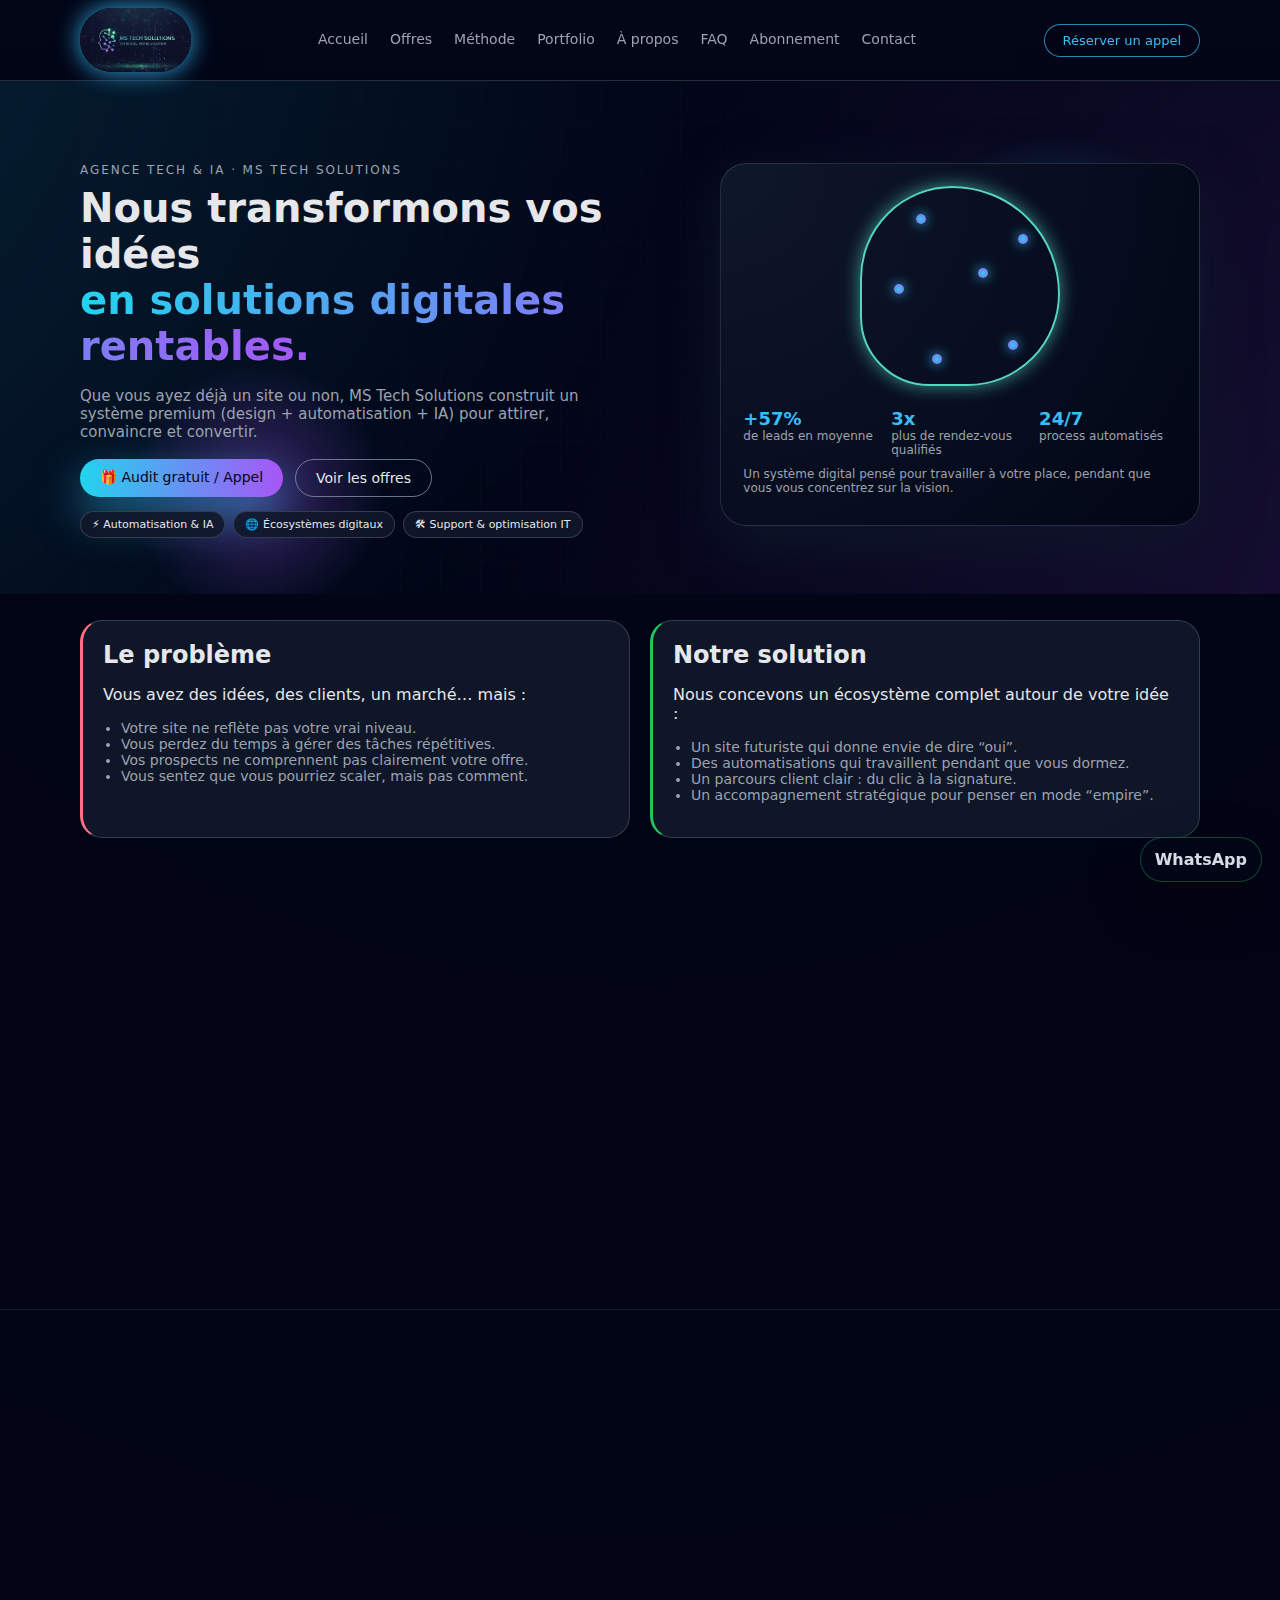
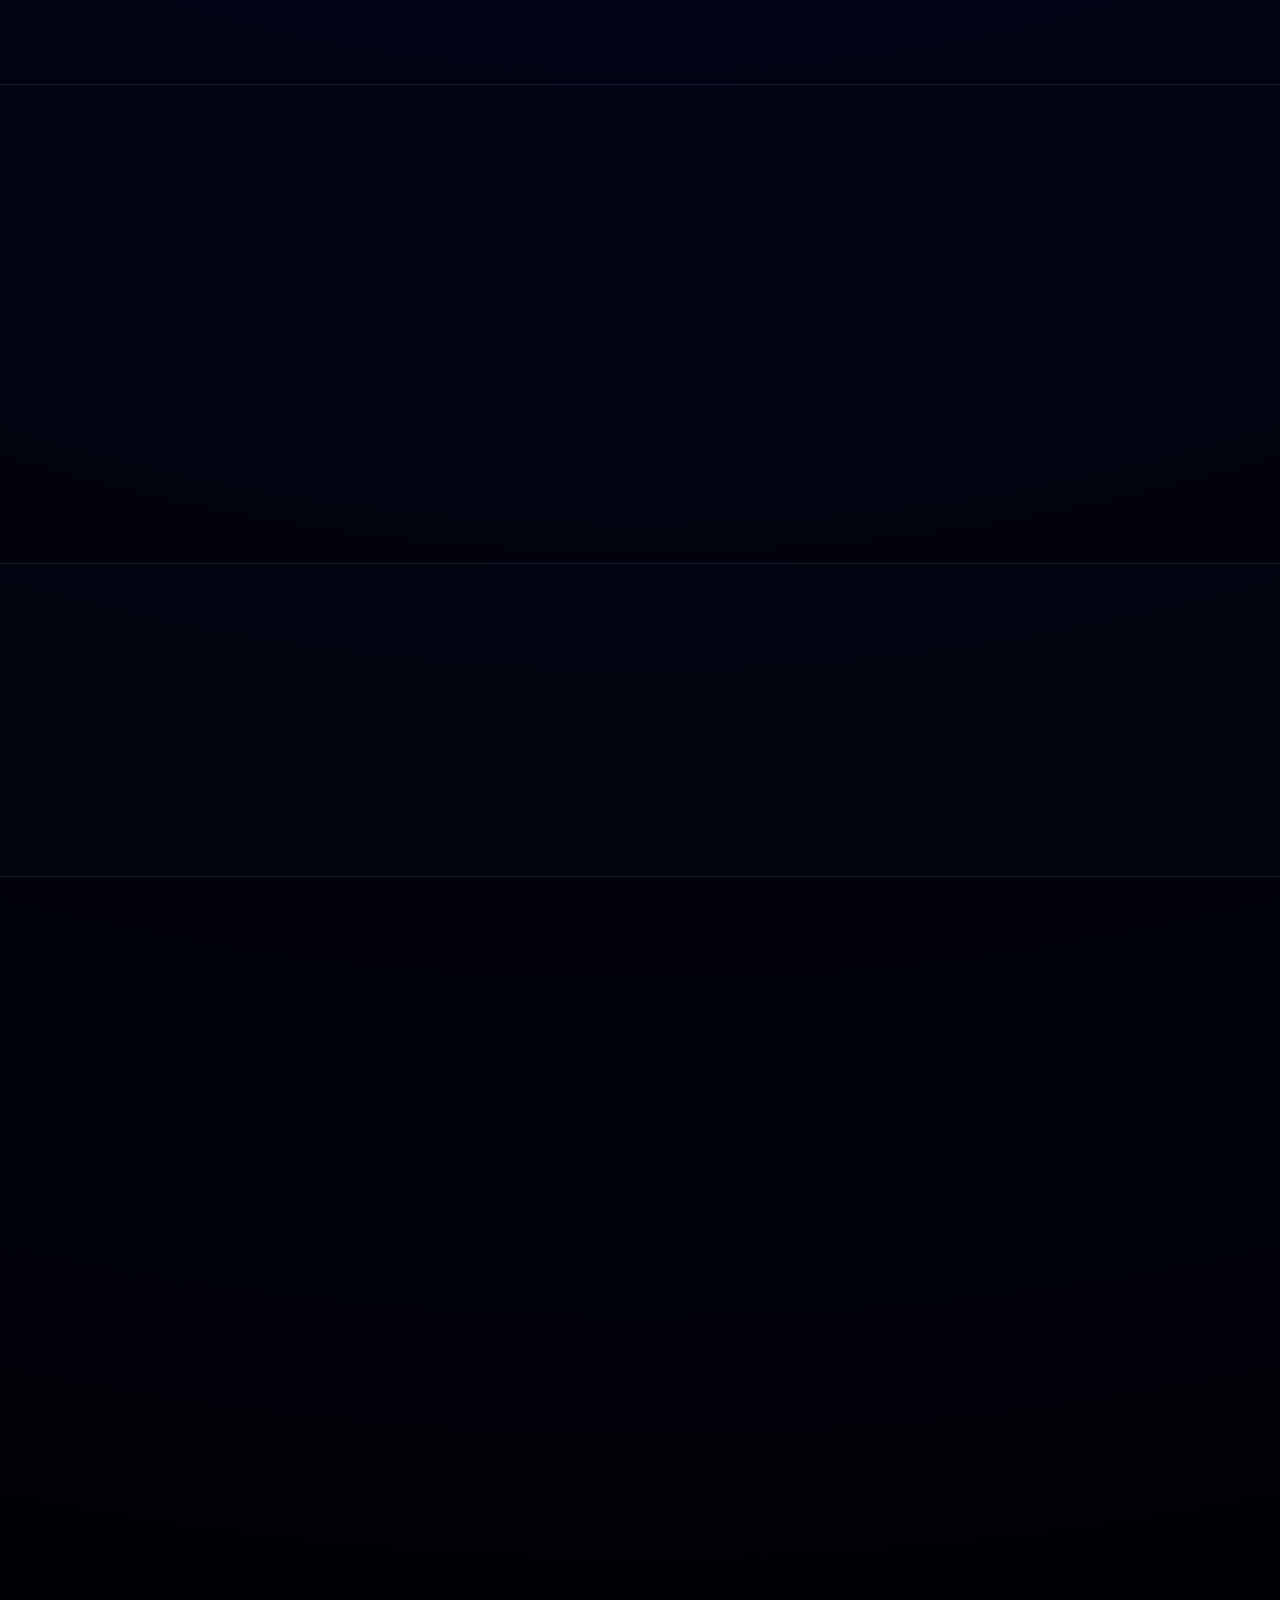
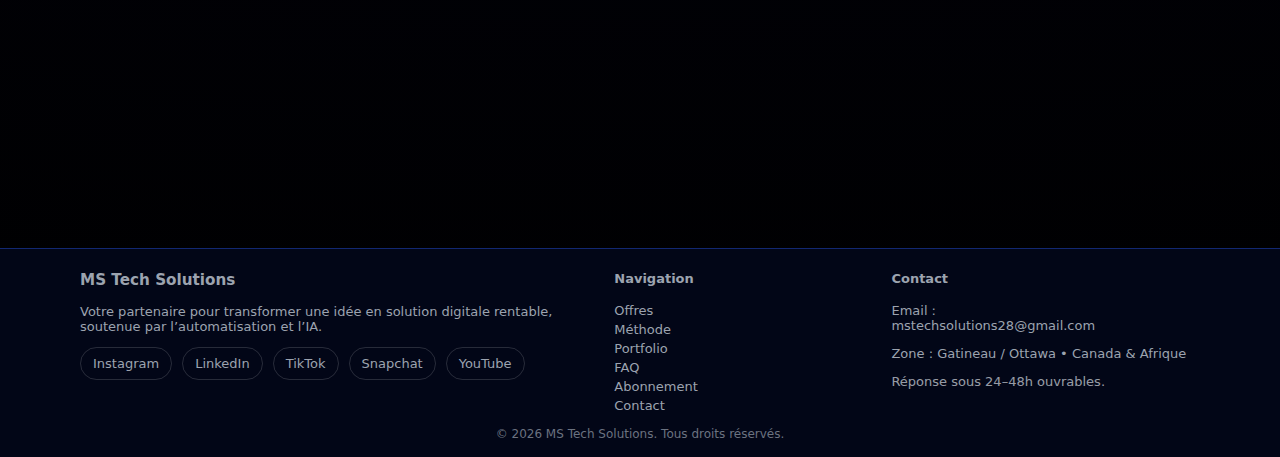
<file: index.html>
<!DOCTYPE html>
<html lang="fr">
<head>
  <meta charset="UTF-8" />
  <title>MS Tech Solutions – Votre idée. Notre solution.</title>
  <meta name="viewport" content="width=device-width, initial-scale=1" />
  <meta name="description"
        content="MS Tech Solutions transforme vos idées en solutions digitales rentables grâce à des sites futuristes, l’automatisation et l’IA." />
  <link rel="stylesheet" href="style.css" />

  <!-- Calendly inline widget -->
  <link href="https://assets.calendly.com/assets/external/widget.css" rel="stylesheet">
  <script src="https://assets.calendly.com/assets/external/widget.js" type="text/javascript" async></script>
</head>
<body>
  <!-- ========= NAVBAR ========= -->
  <header class="navbar">
    <div class="container nav-content">
      <div class="logo-area" onclick="window.location.href='index.html#hero'" style="cursor:pointer">
        <!-- SEULEMENT LE LOGO -->
        <img src="ms-logo.jpg" alt="MS Tech Solutions" class="logo-img">
      </div>

      <nav class="nav-links" id="nav-links">
        <a href="index.html#hero">Accueil</a>
        <a href="offres.html">Offres</a>
        <a href="methode.html">Méthode</a>
        <a href="portfolio.html">Portfolio</a>
        <a href="apropos.html">À propos</a>
        <a href="faq.html">FAQ</a>
        <a href="abonnement.html">Abonnement</a>
        <a href="contact.html">Contact</a>
        
      </nav>

      <a class="nav-cta" href="contact.html">
        Réserver un appel
      </a>

      <button class="burger" id="burger" aria-label="Menu">
        <span></span><span></span><span></span>
      </button>
    </div>
  </header>

  <!-- ========= HERO ========= -->
  <section class="hero" id="hero">
    <div class="hero-bg">
      <div class="hero-gradient"></div>
      <div class="hero-grid"></div>
      <div class="hero-orb hero-orb-1"></div>
      <div class="hero-orb hero-orb-2"></div>
    </div>

    <div class="container hero-grid-layout">
      <div class="hero-text reveal-up">
        <p class="hero-kicker">Agence tech & IA · MS Tech Solutions</p>
        <h1>
          Nous transformons vos idées<br />
          <span class="gradient-text">en solutions digitales rentables.</span>
        </h1>
        <p class="hero-subtitle">Que vous ayez déjà un site ou non, MS Tech Solutions construit un système premium (design + automatisation + IA) pour attirer, convaincre et convertir.</p>

        <div class="hero-actions">
          <a class="btn btn-primary" href="contact.html">🎁 Audit gratuit / Appel</a>
          <a class="btn btn-outline" href="offres.html">Voir les offres</a>
        </div>
<div class="hero-badges">
          <span>⚡ Automatisation & IA</span>
          <span>🌐 Écosystèmes digitaux</span>
          <span>🛠 Support & optimisation IT</span>
        </div>
      </div>

      <aside class="hero-card reveal-up delay-1">
        <div class="ai-head">
          <div class="ai-circle c1"></div>
          <div class="ai-circle c2"></div>
          <div class="ai-circle c3"></div>
          <div class="ai-circle c4"></div>
          <div class="ai-circle c5"></div>
          <div class="ai-circle c6"></div>
        </div>
        <div class="hero-metrics">
          <div>
            <span class="metric-value">+57%</span>
            <span class="metric-label">de leads en moyenne</span>
          </div>
          <div>
            <span class="metric-value">3x</span>
            <span class="metric-label">plus de rendez-vous qualifiés</span>
          </div>
          <div>
            <span class="metric-value">24/7</span>
            <span class="metric-label">process automatisés</span>
          </div>
        </div>
        <p class="hero-note">
          Un système digital pensé pour travailler à votre place, pendant que
          vous vous concentrez sur la vision.
        </p>
      </aside>
    </div>
  </section>

  <!-- ========= PROBLÈME / SOLUTION ========= -->
  <section class="section problem-solution">
    <div class="container ps-grid">
      <div class="ps-block ps-problem reveal-up">
        <h2>Le problème</h2>
        <p>Vous avez des idées, des clients, un marché… mais :</p>
        <ul>
          <li>Votre site ne reflète pas votre vrai niveau.</li>
          <li>Vous perdez du temps à gérer des tâches répétitives.</li>
          <li>Vos prospects ne comprennent pas clairement votre offre.</li>
          <li>Vous sentez que vous pourriez scaler, mais pas comment.</li>
        </ul>
      </div>

      <div class="ps-block ps-solution reveal-up delay-1">
        <h2>Notre solution</h2>
        <p>Nous concevons un écosystème complet autour de votre idée :</p>
        <ul>
          <li>Un site futuriste qui donne envie de dire “oui”.</li>
          <li>Des automatisations qui travaillent pendant que vous dormez.</li>
          <li>Un parcours client clair : du clic à la signature.</li>
          <li>Un accompagnement stratégique pour penser en mode “empire”.</li>
        </ul>
      </div>
    </div>
  </section>

  <!-- ========= SERVICES ========= -->
  <section class="section" id="services">
    <div class="container">
      <h2 class="section-title reveal-up">Ce que nous construisons pour vous</h2>
      <p class="section-subtitle reveal-up">
        Trois piliers pour transformer une idée en business scalable.
      </p>

      <div class="cards-grid">
        <article class="card reveal-up">
          <h3>1. Écosystèmes digitaux</h3>
          <p>
            Sites web futuristes, landing pages et tunnels de vente pensés pour
            convertir les visiteurs en clients engagés.
          </p>
          <ul class="card-list">
            <li>Sites vitrines & sales pages</li>
            <li>Landing pages haute conversion</li>
            <li>Intégration paiements (Stripe, PayPal…)</li>
            <li>Branding & identité visuelle premium</li>
          </ul>
        </article>

        <article class="card reveal-up delay-1">
          <h3>2. Automatisation & IA</h3>
          <p>
            Nous automatisons ce qui vous prend du temps et ajoutons l’IA là où
            elle apporte un vrai retour sur investissement.
          </p>
          <ul class="card-list">
            <li>Chatbots IA pour support & vente</li>
            <li>Automatisation emails & CRM</li>
            <li>Scénarios WhatsApp & SMS</li>
            <li>Assistants IA personnalisés</li>
          </ul>
        </article>

        <article class="card reveal-up delay-2">
          <h3>3. Support IT & optimisation</h3>
          <p>
            Nous sécurisons, surveillons et optimisons votre infrastructure
            pour que votre système tourne sans friction.
          </p>
          <ul class="card-list">
            <li>Gestion domaines & hébergement</li>
            <li>Monitoring & sécurité de base</li>
            <li>Maintenance technique continue</li>
            <li>Conseil stratégique tech</li>
          </ul>
        </article>
      </div>
    </div>
  </section>

  <!-- ========= PROCESS ========= -->
  <section class="section section-alt" id="process">
    <div class="container">
      <h2 class="section-title reveal-up">De l’idée à l’empire en 4 étapes</h2>

      <div class="steps-grid">
        <div class="step reveal-up">
          <span class="step-number">01</span>
          <h3>Diagnostic</h3>
          <p>
            On analyse votre idée, votre business, vos objectifs et vos freins
            actuels pour identifier les vrais leviers.
          </p>
        </div>
        <div class="step reveal-up delay-1">
          <span class="step-number">02</span>
          <h3>Design & stratégie</h3>
          <p>
            On conçoit votre écosystème digital : site, offres, parcours client,
            automatisations, positionnement.
          </p>
        </div>
        <div class="step reveal-up delay-2">
          <span class="step-number">03</span>
          <h3>Développement & intégration</h3>
          <p>
            Nous développons, intégrons et testons toutes les briques
            techniques, prêtes pour le lancement.
          </p>
        </div>
        <div class="step reveal-up delay-3">
          <span class="step-number">04</span>
          <h3>Lancement & optimisation</h3>
          <p>
            On met en ligne, on suit les métriques et on optimise pour scaler et
            augmenter votre ROI.
          </p>
        </div>
      </div>
    </div>
  </section>

  <!-- ========= PRICING ========= -->
  <section class="section" id="pricing">
    <div class="container">
      <h2 class="section-title reveal-up">Offres MS Tech Solutions</h2>
      <p class="section-subtitle reveal-up">
        Des packs clairs, pensés pour passer de l’idée à l’empire.
      </p>

      <div class="pricing-grid">
        <div class="pricing-card reveal-up">
          <h3>Starter</h3>
          <p class="pricing-tagline">Pour lancer une idée.</p>
          <p class="pricing-price">À partir de <strong>799 $</strong></p>
          <ul>
            <li>Site ou landing page professionnelle</li>
            <li>Branding de base</li>
            <li>Formulaire de contact + email</li>
            <li>Intégration réseaux sociaux</li>
          </ul>
          <button class="btn btn-outline" onclick="scrollToSection('contact')">
            Discuter du pack
          </button>
        </div>

        <div class="pricing-card pricing-card-featured reveal-up delay-1">
          <div class="badge-best">Populaire</div>
          <h3>Business</h3>
          <p class="pricing-tagline">
            Pour transformer une idée en entreprise.
          </p>
          <p class="pricing-price">À partir de <strong>1 299 $</strong></p>
          <ul>
            <li>Site complet + pages stratégiques</li>
            <li>Automatisation mails & calendrier</li>
            <li>Chatbot simple pour qualification</li>
            <li>Suivi & optimisation 30 jours</li>
          </ul>
          <button class="btn btn-primary" onclick="scrollToSection('contact')">
            Réserver un appel Business
          </button>
        </div>

        <div class="pricing-card reveal-up delay-2">
          <h3>Empire</h3>
          <p class="pricing-tagline">
            Pour scaler une entreprise déjà lancée.
          </p>
          <p class="pricing-price">Sur mesure</p>
          <ul>
            <li>Écosystème digital complet</li>
            <li>Automatisations avancées & IA</li>
            <li>Tableaux de bord & reporting</li>
            <li>Accompagnement stratégique dédié</li>
          </ul>
          <button class="btn btn-outline" onclick="scrollToSection('contact')">
            Parler de mon empire
          </button>
        </div>
      </div>
    </div>
  </section>

  <!-- ========= RÉSULTATS ========= -->
  <section class="section section-alt" id="results">
    <div class="container">
      <h2 class="section-title reveal-up">Résultats & cas d’usage</h2>

      <div class="results-grid">
        <div class="result-item reveal-up">
          <h3>Coach business</h3>
          <p>
            Refonte complète du site + tunnel automatisé.
            Résultat : <strong>×3 sur les demandes de rendez-vous</strong> en
            30 jours.
          </p>
        </div>
        <div class="result-item reveal-up delay-1">
          <h3>Agence locale</h3>
          <p>
            Mise en place d’un chatbot IA + séquence email.
            Résultat : <strong>réponses automatiques 24/7</strong> et
            <strong> réduction du temps de support</strong>.
          </p>
        </div>
        <div class="result-item reveal-up delay-2">
          <h3>E-commerce</h3>
          <p>
            Optimisation du parcours client + automatisation des relances.
            Résultat : <strong>+22 % de chiffre d’affaires</strong> sur 60
            jours.
          </p>
        </div>
      </div>
    </div>
  </section>
<!-- ========= CONTACT ========= -->
  <section class="section" id="contact">
    <div class="container contact-grid">
      <!-- Colonne gauche : texte + Calendly intégré -->
      <div class="reveal-up">
        <h2 class="section-title align-left">Parlons de votre projet</h2>
        <p class="section-subtitle align-left">
          Dites-nous d’où vous partez, ce que vous voulez créer
          et on vous montre comment passer à l’étape suivante.
        </p>

        <ul class="contact-highlights">
          <li>📞 Appel découverte gratuit (15–30 min)</li>
          <li>🧠 Recommandations concrètes, pas de blabla</li>
          <li>🚀 Plan d’action pour les 30 prochains jours</li>
        </ul>

        <h3 class="contact-calendly-title">Réserver un appel avec Calendly</h3>

        <div class="calendly-wrapper">
          <!-- Calendly inline widget -->
          <div class="calendly-inline-widget"
               data-url="https://calendly.com/mstechsolutions28/30min"
               style="min-width:320px;height:630px;">
          </div>
        </div>
      </div>

      <!-- Colonne droite : formulaire Formspree -->
      <form
        class="contact-form reveal-up delay-1"
        action="https://formspree.io/f/xyzrprbn"
        method="POST"
        id="contact-form"
      >

        <!-- langue & redirection vers ta page merci.html -->
        <input type="hidden" name="_language" value="fr">
        <!-- à modifier avec ton vrai domaine en prod -->
        <input type="hidden" name="_redirect" value="merci.html">


        <div class="form-row">
          <div class="form-group">
            <label for="name">Nom complet</label>
            <input id="name" name="Nom complet" type="text" required placeholder="Votre nom" minlength="2">
              <small class="error"></small>
            </div>
          <div class="form-group">
            <label for="email">Adresse email</label>
            <input id="email" name="Email" type="email" required placeholder="vous@email.com" />
              <small class="error"></small>
            </div>
        </div>

        <div class="form-row">
          <div class="form-group">
            <label for="project-type">Type de projet</label>
            <select id="project-type" name="Type de projet" required>
                            <option value="">Choisissez…</option>
              <option value="starter">Site vitrine / Landing page (Starter)</option>
              <option value="business">Site web + automatisations (Business)</option>
              <option value="automation">Automatisation & IA</option>
              <option value="refonte">Refonte complète de site</option>
              <option value="abonnement">Support & optimisation (Abonnement)</option>
              <option value="autre">Autre (précisez)</option>
            </select>
              <small class="error"></small>
            </div>
          <div class="form-group">
            <label for="budget">Budget estimé</label>
            <select id="budget" name="Budget estimé" required>
<option value="">Choisissez…</option>
              <option value="moins_1000">Moins de 1 000 $</option>
              <option value="starter">Environ 799 $ (Starter)</option>
              <option value="business">1 000 $ – 2 000 $ (Business)</option>
              <option value="empire">3 000 $+ (Empire / sur mesure)</option>
              <option value="abonnement">149 $ / mois (Abonnement)</option>
              <option value="incertain">Je ne sais pas encore</option>
            </select>
              <small class="error"></small>
          </div>
        </div>

        <div class="form-group">
          <label for="message">Parlez-nous de votre projet</label>
          <textarea id="message" name="Message" rows="4" required
            placeholder="Expliquez votre idée, vos besoins, vos objectifs…" minlength="10"></textarea>
              <small class="error"></small>
          <!-- Message d'erreur / succès -->
        </div>

        <button type="submit" class="btn btn-primary btn-full">
          Envoyer ma demande
        </button>
      </form>
    </div>
  </section>

  <!-- ========= FOOTER ========= -->
  <footer class="footer">
    <div class="container footer-grid">
      <div>
        <h3>MS Tech Solutions</h3>
        <p>
          Votre partenaire pour transformer une idée en solution digitale rentable,
          soutenue par l’automatisation et l’IA.
        </p>

        <div class="footer-social">
          <a href="https://www.instagram.com/ms.tech.solutions" target="_blank" rel="noopener">Instagram</a>
          <a href="https://www.linkedin.com/company/110137253" target="_blank" rel="noopener">LinkedIn</a>
          <a href="https://www.tiktok.com/@ms.tech.solutions" target="_blank" rel="noopener">TikTok</a>
          <a href="https://www.snapchat.com/add/mstech_solution" target="_blank" rel="noopener">Snapchat</a>
          <a href="https://www.youtube.com/@MS-Tech-Solutions" target="_blank" rel="noopener">YouTube</a>
        </div>

      </div>
      <div>
        <h4>Navigation</h4>
        <a href="offres.html">Offres</a>
        <a href="methode.html">Méthode</a>
        <a href="portfolio.html">Portfolio</a>
        <a href="faq.html">FAQ</a>
        <a href="abonnement.html">Abonnement</a>
        <a href="contact.html">Contact</a>
        
      </div>
      <div>
        <h4>Contact</h4>
        <p>
          Email :
          <a href="mailto:mstechsolutions28@gmail.com">mstechsolutions28@gmail.com</a>
        </p>
        <p>Zone : Gatineau / Ottawa • Canada & Afrique</p>
        <p class="muted">Réponse sous 24–48h ouvrables.</p>
      </div>
    </div>
    <div class="footer-bottom">
      © <span id="year"></span> MS Tech Solutions. Tous droits réservés.
    </div>
  </footer>

  <script src="script.js"></script>

  <!-- WhatsApp flottant -->
  <a class="wa-float" data-wa data-wa-msg="Salut MS Tech Solutions 👋 Je veux un audit gratuit. Mon activité : ...">WhatsApp</a>
</body>
</html>
</file>
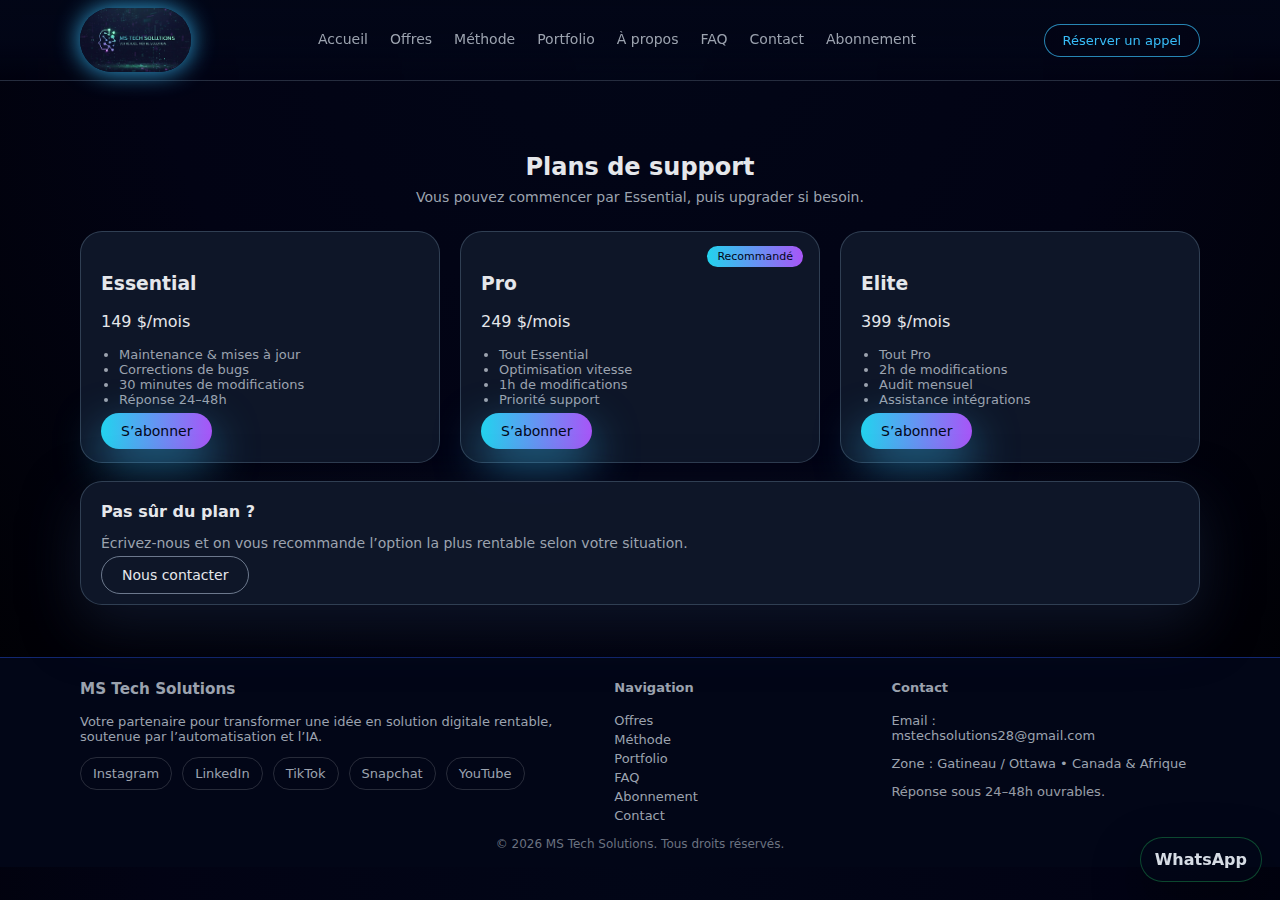
<file: abonnement.html>
<!DOCTYPE html>
<html lang="fr">
<head>
  <meta charset="UTF-8" />
  <title>Abonnement – MS Tech Solutions</title>
  <meta name="viewport" content="width=device-width, initial-scale=1" />
  <meta name="description" content="Abonnement mensuel Maintenance & Support : sécurité, mises à jour, support et optimisation." />
  <link rel="stylesheet" href="style.css" />
  <meta name="theme-color" content="#020617" />
  <meta property="og:title" content="MS Tech Solutions – Abonnement mensuel" />
  <meta property="og:description" content="Maintenance & support mensuel pour garder votre site sécurisé, rapide et à jour." />
  <meta property="og:type" content="website" />
  <meta property="og:image" content="ms-logo.png" />
  <link rel="icon" href="logo.png" />
</head>
<body>
<header class="navbar">
  <div class="container nav-content">
    <div class="logo-area" onclick="window.location.href='index.html'" style="cursor:pointer">
      <img src="ms-logo.jpg" alt="MS Tech Solutions" class="logo-img">
    </div>

    <nav class="nav-links" id="nav-links">
      <a href="index.html">Accueil</a>
      <a href="offres.html">Offres</a>
      <a href="methode.html">Méthode</a>
      <a href="portfolio.html">Portfolio</a>
      <a href="apropos.html">À propos</a>
      <a href="faq.html">FAQ</a>
      <a href="contact.html">Contact</a>
      <a href="abonnement.html" class="active">Abonnement</a>
    </nav>

    <a class="nav-cta" href="contact.html">Réserver un appel</a>

    <button class="burger" id="burger" aria-label="Menu">
  <span></span><span></span><span></span>
</button>

  </div>
</header>

<main>
  <section class="section">
    <div class="container">
      <h2 class="section-title">Plans de support</h2>
      <p class="section-subtitle">Vous pouvez commencer par Essential, puis upgrader si besoin.</p>

      <div class="pricing-grid">
        <div class="pricing-card">
          <h3>Essential</h3>
          <p class="price">149 $<span>/mois</span></p>
          <ul>
            <li>Maintenance & mises à jour</li>
            <li>Corrections de bugs</li>
            <li>30 minutes de modifications</li>
            <li>Réponse 24–48h</li>
          </ul>
          <a class="btn btn-primary" href="https://buy.stripe.com/fZufZafcGecOgRO2YyaVa01" target="_blank" rel="noopener">S’abonner</a>
        </div>

        <div class="pricing-card best">
          <span class="badge-best">Recommandé</span>
          <h3>Pro</h3>
          <p class="price">249 $<span>/mois</span></p>
          <ul>
            <li>Tout Essential</li>
            <li>Optimisation vitesse</li>
            <li>1h de modifications</li>
            <li>Priorité support</li>
          </ul>
          <a class="btn btn-primary" href="https://buy.stripe.com/dRmfZa6Ga8SuatqdDcaVa02" target="_blank" rel="noopener">S’abonner</a>
        </div>

        <div class="pricing-card">
          <h3>Elite</h3>
          <p class="price">399 $<span>/mois</span></p>
          <ul>
            <li>Tout Pro</li>
            <li>2h de modifications</li>
            <li>Audit mensuel</li>
            <li>Assistance intégrations</li>
          </ul>
          <a class="btn btn-primary" href="https://buy.stripe.com/fZuaEQ4y2fgSdFC8iSaVa03" target="_blank" rel="noopener">S’abonner</a>
        </div>
      </div>

      <div class="card" style="margin-top:18px;">
        <strong>Pas sûr du plan ?</strong>
        <p class="muted">Écrivez-nous et on vous recommande l’option la plus rentable selon votre situation.</p>
        <a class="btn btn-outline" href="contact.html">Nous contacter</a>
      </div>
    </div>
  </section>
</main>

<footer class="footer">
    <div class="container footer-grid">
      <div>
        <h3>MS Tech Solutions</h3>
        <p>
          Votre partenaire pour transformer une idée en solution digitale rentable,
          soutenue par l’automatisation et l’IA.
        </p>

        <div class="footer-social">
          <a href="https://www.instagram.com/ms.tech.solutions" target="_blank" rel="noopener">Instagram</a>
          <a href="https://www.linkedin.com/company/110137253" target="_blank" rel="noopener">LinkedIn</a>
          <a href="https://www.tiktok.com/@ms.tech.solutions" target="_blank" rel="noopener">TikTok</a>
          <a href="https://www.snapchat.com/add/mstech_solution" target="_blank" rel="noopener">Snapchat</a>
          <a href="https://www.youtube.com/@MS-Tech-Solutions" target="_blank" rel="noopener">YouTube</a>
        </div>

      </div>
      <div>
        <h4>Navigation</h4>
        <a href="offres.html">Offres</a>
        <a href="methode.html">Méthode</a>
        <a href="portfolio.html">Portfolio</a>
        <a href="faq.html">FAQ</a>
        <a href="abonnement.html">Abonnement</a>
        <a href="contact.html">Contact</a>
        
      </div>
       <div>
        <h4>Contact</h4>
        <p>
          Email :
          <a href="mailto:mstechsolutions28@gmail.com">mstechsolutions28@gmail.com</a>
        </p>
        <p>Zone : Gatineau / Ottawa • Canada & Afrique</p>
        <p class="muted">Réponse sous 24–48h ouvrables.</p>
      </div>
    </div>
    <div class="footer-bottom">
      © <span id="year"></span> MS Tech Solutions. Tous droits réservés.
    </div>
  </footer>

<!-- WhatsApp flottant -->
<a class="wa-float" data-wa data-wa-msg="Salut MS Tech Solutions 👋 Je veux m’abonner au support mensuel. Pouvez-vous me guider ?">WhatsApp</a>
<script src="script.js"></script>
</body>
</html>
</file>
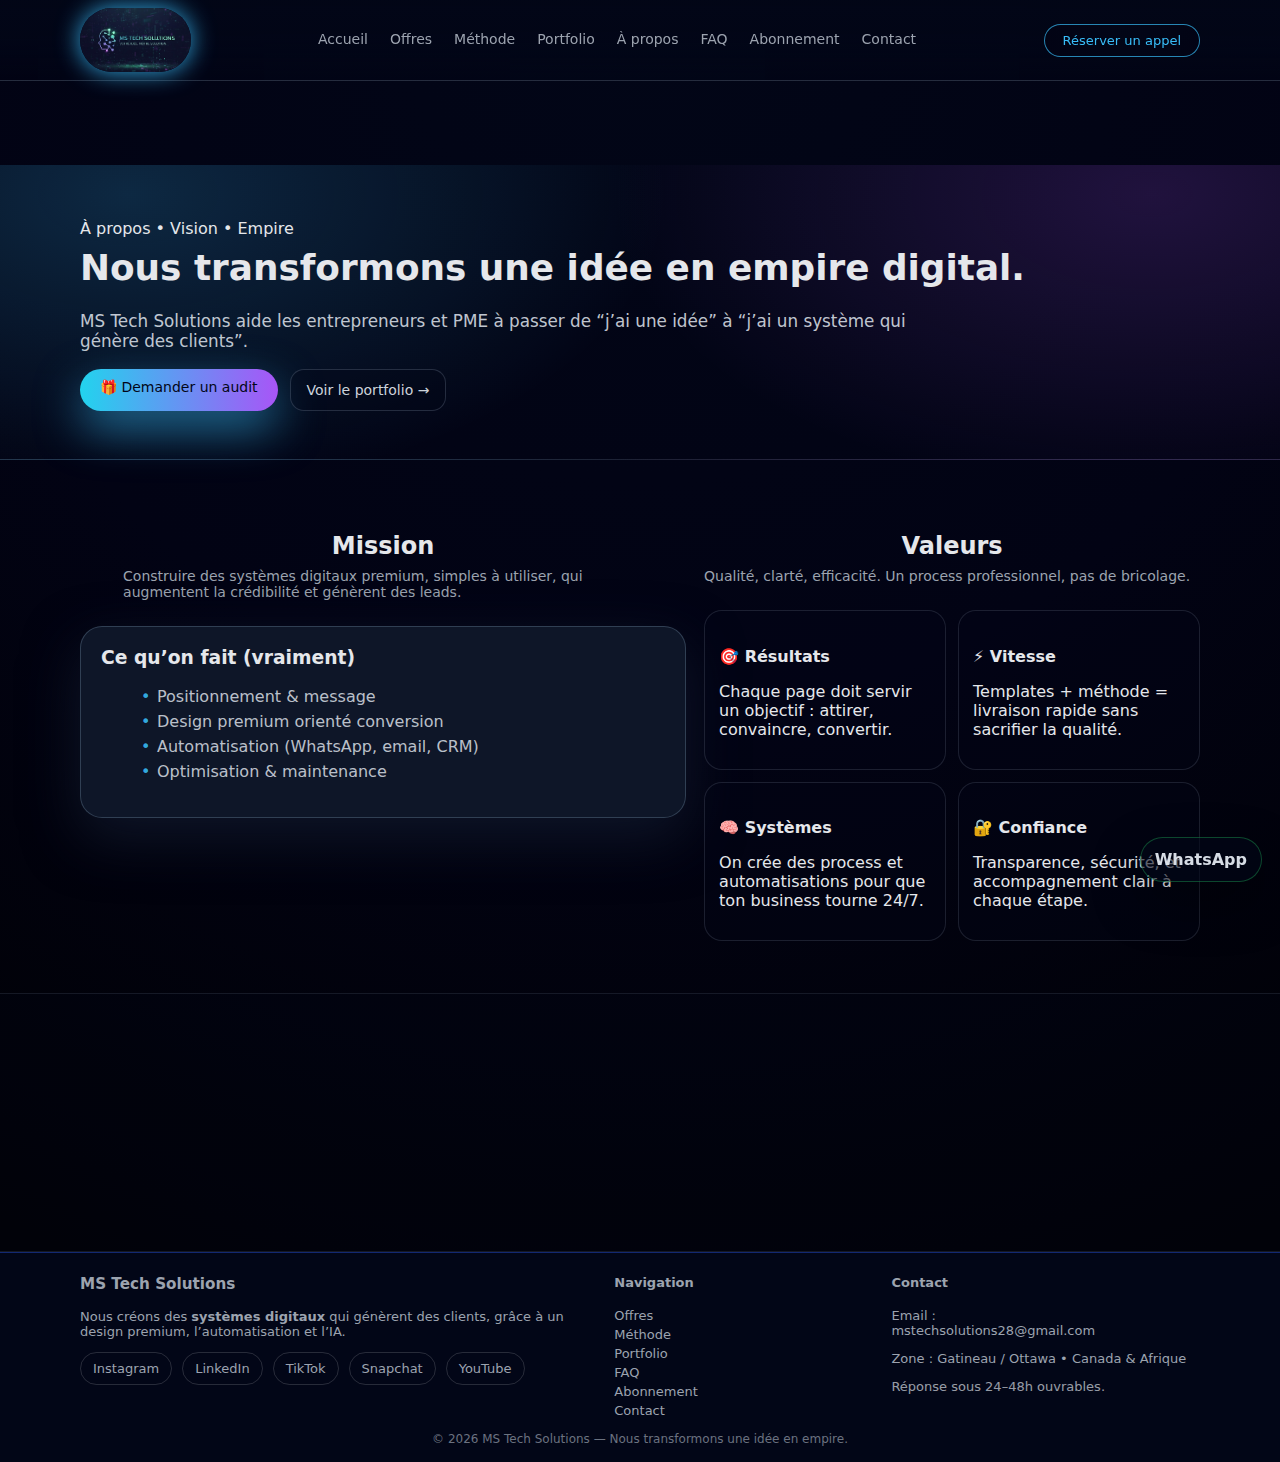
<file: apropos.html>
<!DOCTYPE html>
<html lang="fr">
<head>
  <meta charset="UTF-8" />
  <title>À propos – MS Tech Solutions</title>
  <meta name="viewport" content="width=device-width, initial-scale=1" />
  <meta name="description" content="Découvrez la mission, la vision et l'approche de MS Tech Solutions." />
  <link rel="stylesheet" href="style.css" />
  <meta name="theme-color" content="#020617" />
  <meta property="og:title" content="MS Tech Solutions – Systèmes digitaux qui génèrent des clients" />
  <meta property="og:description" content="Nous créons des sites et automatisations orientés résultats, que vous ayez déjà un site ou non." />
  <meta property="og:type" content="website" />
  <meta property="og:image" content="ms-logo.png" />
  <link rel="icon" href="logo.png" />
</head>
<body>
<header class="navbar">
    <div class="container nav-content">
      <div class="logo-area" onclick="window.location.href='index.html'" style="cursor:pointer">
        <img src="ms-logo.jpg" alt="MS Tech Solutions" class="logo-img">
      </div>

      <nav class="nav-links" id="nav-links">
        <a href="index.html">Accueil</a>
        <a href="offres.html">Offres</a>
        <a href="methode.html">Méthode</a>
        <a href="portfolio.html">Portfolio</a>
        <a href="apropos.html">À propos</a>
        <a href="faq.html">FAQ</a>
        <a href="abonnement.html">Abonnement</a>
        <a href="contact.html">Contact</a>
        
      </nav>

      <a class="nav-cta" href="contact.html">Réserver un appel</a>

      <button class="burger" id="burger" aria-label="Menu">
        <span></span><span></span><span></span>
      </button>
    </div>
  </header>

  <main class="page">
    <section class="page-hero">
      <div class="container">
        <span class="badge">À propos • Vision • Empire</span>
        <h1>Nous transformons une idée en empire digital.</h1>
        <p class="lead">
          MS Tech Solutions aide les entrepreneurs et PME à passer de “j’ai une idée” à
          “j’ai un système qui génère des clients”.
        </p>
        <div class="hero-actions">
          <a class="btn btn-primary" href="contact.html">🎁 Demander un audit</a>
          <a class="btn btn-ghost" href="portfolio.html">Voir le portfolio →</a>
        </div>
      </div>
    </section>

    <section class="section">
      <div class="container two-col">
        <div class="reveal-up">
          <h2 class="section-title align-left">Mission</h2>
          <p class="section-subtitle align-left">
            Construire des systèmes digitaux premium, simples à utiliser, qui augmentent la crédibilité et génèrent des leads.
          </p>
          <div class="card">
            <h3>Ce qu’on fait (vraiment)</h3>
            <ul class="bullets">
              <li>Positionnement & message</li>
              <li>Design premium orienté conversion</li>
              <li>Automatisation (WhatsApp, email, CRM)</li>
              <li>Optimisation & maintenance</li>
            </ul>
          </div>
        </div>

        <div class="reveal-up delay-1">
          <h2 class="section-title align-left">Valeurs</h2>
          <p class="section-subtitle align-left">
            Qualité, clarté, efficacité. Un process professionnel, pas de bricolage.
          </p>
          <div class="value-grid">
            <div class="value-item">
              <h4>🎯 Résultats</h4>
              <p>Chaque page doit servir un objectif : attirer, convaincre, convertir.</p>
            </div>
            <div class="value-item">
              <h4>⚡ Vitesse</h4>
              <p>Templates + méthode = livraison rapide sans sacrifier la qualité.</p>
            </div>
            <div class="value-item">
              <h4>🧠 Systèmes</h4>
              <p>On crée des process et automatisations pour que ton business tourne 24/7.</p>
            </div>
            <div class="value-item">
              <h4>🔐 Confiance</h4>
              <p>Transparence, sécurité, et accompagnement clair à chaque étape.</p>
            </div>
          </div>
        </div>
      </div>
    </section>

    <section class="section section-alt">
      <div class="container">
        <div class="cta-band reveal-up">
          <div>
            <h3>Tu veux une image premium et un système qui convertit ?</h3>
            <p>On commence par un audit gratuit, puis on te propose l’offre idéale.</p>
          </div>
          <a class="btn btn-primary" href="offres.html">Voir les offres</a>
        </div>
      </div>
    </section>
  </main>

<footer class="footer">
    <div class="container footer-grid">
      <div>
        <h3>MS Tech Solutions</h3>
        <p>
          Nous créons des <strong>systèmes digitaux</strong> qui génèrent des clients,
          grâce à un design premium, l’automatisation et l’IA.
        </p>

        <div class="footer-social">
           <a href="https://www.instagram.com/ms.tech.solutions" target="_blank" rel="noopener">Instagram</a>
          <a href="https://www.linkedin.com/company/110137253" target="_blank" rel="noopener">LinkedIn</a>
          <a href="https://www.tiktok.com/@ms.tech.solutions" target="_blank" rel="noopener">TikTok</a>
          <a href="https://www.snapchat.com/add/mstech_solution" target="_blank" rel="noopener">Snapchat</a>
          <a href="https://www.youtube.com/@MS-Tech-Solutions" target="_blank" rel="noopener">YouTube</a>
        </div>
</div>

      <div>
        <h4>Navigation</h4>
        <a href="offres.html">Offres</a>
        <a href="methode.html">Méthode</a>
        <a href="portfolio.html">Portfolio</a>
        <a href="faq.html">FAQ</a>
        <a href="abonnement.html">Abonnement</a>
        <a href="contact.html">Contact</a>
        
      </div>

      <div>
        <h4>Contact</h4>
        <p>
          Email :
          <a href="mailto:mstechsolutions28@gmail.com">mstechsolutions28@gmail.com</a>
        </p>
        <p>Zone : Gatineau / Ottawa • Canada & Afrique</p>
        <p class="muted">Réponse sous 24–48h ouvrables.</p>
      </div>
    </div>

    <div class="footer-bottom">
      © <span id="year"></span> MS Tech Solutions — Nous transformons une idée en empire.
    </div>
  </footer>

  <a class="wa-float" data-wa data-wa-msg="Salut MS Tech Solutions 👋 Je veux un audit gratuit. Voici mon activité : ">WhatsApp</a>
  <script src="script.js"></script>
</body>
</html>
</file>
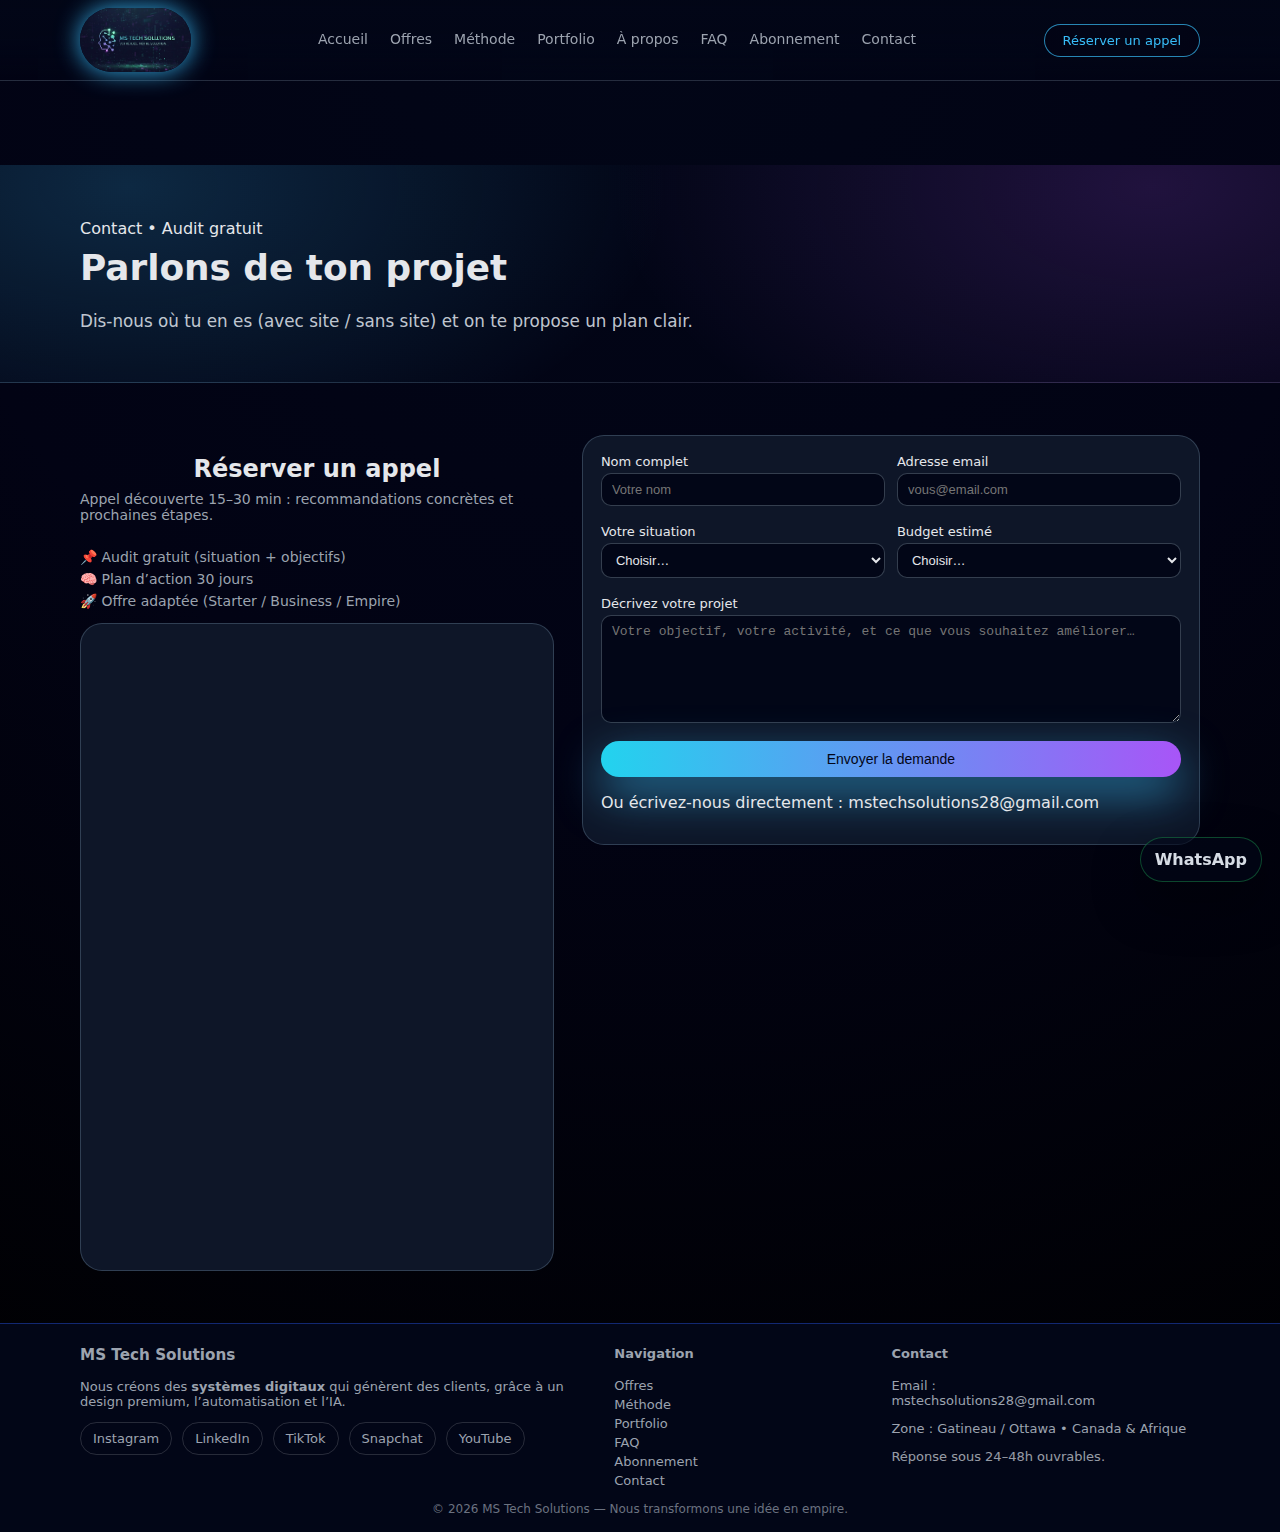
<file: contact.html>
<!DOCTYPE html>
<html lang="fr">
<head>
  <meta charset="UTF-8" />
  <title>Contact – MS Tech Solutions</title>
  <meta name="viewport" content="width=device-width, initial-scale=1" />
  <meta name="description" content="Contactez MS Tech Solutions pour un audit gratuit et un plan d'action clair." />
  <link rel="stylesheet" href="style.css" />
  <!-- Calendly inline widget -->
  <link href="https://assets.calendly.com/assets/external/widget.css" rel="stylesheet">
  <script src="https://assets.calendly.com/assets/external/widget.js" type="text/javascript" async></script>
  <meta name="theme-color" content="#020617" />
  <meta property="og:title" content="MS Tech Solutions – Systèmes digitaux qui génèrent des clients" />
  <meta property="og:description" content="Nous créons des sites et automatisations orientés résultats, que vous ayez déjà un site ou non." />
  <meta property="og:type" content="website" />
  <meta property="og:image" content="ms-logo.png" />
  <link rel="icon" href="logo.png" />
</head>
<body>
<header class="navbar">
    <div class="container nav-content">
      <div class="logo-area" onclick="window.location.href='index.html'" style="cursor:pointer">
        <img src="ms-logo.jpg" alt="MS Tech Solutions" class="logo-img">
      </div>

      <nav class="nav-links" id="nav-links">
        <a href="index.html">Accueil</a>
        <a href="offres.html">Offres</a>
        <a href="methode.html">Méthode</a>
        <a href="portfolio.html">Portfolio</a>
        <a href="apropos.html">À propos</a>
        <a href="faq.html">FAQ</a>
        <a href="abonnement.html">Abonnement</a>
        <a href="contact.html">Contact</a>
        
      </nav>

      <a class="nav-cta" href="contact.html">Réserver un appel</a>

      <button class="burger" id="burger" aria-label="Menu">
        <span></span><span></span><span></span>
      </button>
    </div>
  </header>

  <main class="page">
    <section class="page-hero">
      <div class="container">
        <span class="badge">Contact • Audit gratuit</span>
        <h1>Parlons de ton projet</h1>
        <p class="lead">
          Dis-nous où tu en es (avec site / sans site) et on te propose un plan clair.
        </p>
      </div>
    </section>

    <section class="section">
      <div class="container contact-grid">
        <div class="reveal-up">
          <h2 class="section-title align-left">Réserver un appel</h2>
          <p class="section-subtitle align-left">
            Appel découverte 15–30 min : recommandations concrètes et prochaines étapes.
          </p>

          <ul class="contact-highlights">
            <li>📌 Audit gratuit (situation + objectifs)</li>
            <li>🧠 Plan d’action 30 jours</li>
            <li>🚀 Offre adaptée (Starter / Business / Empire)</li>
          </ul>

          <div class="calendly-wrapper">
            <div class="calendly-inline-widget"
                 data-url="https://calendly.com/mstechsolutions28/30min"
                 style="min-width:320px;height:630px;">
            </div>
          </div>
        </div>

        <form
          class="contact-form reveal-up delay-1"
          action="https://formspree.io/f/xyzrprbn"
          method="POST"
          id="contact-form"
        >
          <input type="hidden" name="_language" value="fr">
          <!-- IMPORTANT : remplace ce lien par ton vrai domaine quand tu publies -->
          <input type="hidden" name="_redirect" value="merci.html">

          <div class="form-row">
            <div class="form-group">
              <label for="name">Nom complet</label>
              <input id="name" name="Nom complet" type="text" required placeholder="Votre nom" minlength="2">
              <small class="error"></small>
            </div>
            <div class="form-group">
              <label for="email">Adresse email</label>
              <input id="email" name="Email" type="email" required placeholder="vous@email.com" />
              <small class="error"></small>
            </div>
          </div>

          <div class="form-row">
            <div class="form-group">
              <label for="project-type">Votre situation</label>
              <select id="project-type" name="Situation" required>
                <option value="" disabled selected>Choisir…</option>
                <option>Je n’ai pas de site</option>
                <option>J’ai un site mais il ne rapporte rien</option>
                <option>Je veux automatiser / scaler</option>
              </select>
              <small class="error"></small>
            </div>
            <div class="form-group">
              <label for="budget">Budget estimé</label>
              <select id="budget" name="Budget estimé" required>
                                <option value="" disabled selected>Choisir…</option>
                <option value="moins_1000">Moins de 1 000 $</option>
                <option value="starter">Environ 799 $ (Starter)</option>
                <option value="business">1 000 $ – 2 000 $ (Business)</option>
                <option value="empire">3 000 $+ (Empire / sur mesure)</option>
                <option value="abonnement">149 $ / mois (Abonnement)</option>
                <option value="incertain">Je ne sais pas encore</option>
              </select>
              <small class="error"></small>
            </div>
          </div>

          <div class="form-group">
            <label for="message">Décrivez votre projet</label>
            <textarea id="message" name="Message" rows="6" required placeholder="Votre objectif, votre activité, et ce que vous souhaitez améliorer…" minlength="10"></textarea>
              <small class="error"></small>
            </div>

          <button class="btn btn-primary w-full" type="submit">
            Envoyer la demande
          </button>

          <p class="form-note">
            Ou écrivez-nous directement :
            <a href="mailto:mstechsolutions28@gmail.com">mstechsolutions28@gmail.com</a>
          </p>
        </form>
      </div>
    </section>
  </main>

<footer class="footer">
    <div class="container footer-grid">
      <div>
        <h3>MS Tech Solutions</h3>
        <p>
          Nous créons des <strong>systèmes digitaux</strong> qui génèrent des clients,
          grâce à un design premium, l’automatisation et l’IA.
        </p>

        <div class="footer-social">
           <a href="https://www.instagram.com/ms.tech.solutions" target="_blank" rel="noopener">Instagram</a>
          <a href="https://www.linkedin.com/company/110137253" target="_blank" rel="noopener">LinkedIn</a>
          <a href="https://www.tiktok.com/@ms.tech.solutions" target="_blank" rel="noopener">TikTok</a>
          <a href="https://www.snapchat.com/add/mstech_solution" target="_blank" rel="noopener">Snapchat</a>
          <a href="https://www.youtube.com/@MS-Tech-Solutions" target="_blank" rel="noopener">YouTube</a>
        </div>
</div>

      <div>
        <h4>Navigation</h4>
        <a href="offres.html">Offres</a>
        <a href="methode.html">Méthode</a>
        <a href="portfolio.html">Portfolio</a>
        <a href="faq.html">FAQ</a>
        <a href="abonnement.html">Abonnement</a>
        <a href="contact.html">Contact</a>
        
      </div>

      <div>
        <h4>Contact</h4>
        <p>
          Email :
          <a href="mailto:mstechsolutions28@gmail.com">mstechsolutions28@gmail.com</a>
        </p>
        <p>Zone : Gatineau / Ottawa • Canada & Afrique</p>
        <p class="muted">Réponse sous 24–48h ouvrables.</p>
      </div>
    </div>

    <div class="footer-bottom">
      © <span id="year"></span> MS Tech Solutions — Nous transformons une idée en empire.
    </div>
  </footer>

  <a class="wa-float" data-wa data-wa-msg="Salut MS Tech Solutions 👋 Je veux un audit gratuit. Voici mon activité : ">WhatsApp</a>
  <script src="script.js"></script>
</body>
</html>
</file>
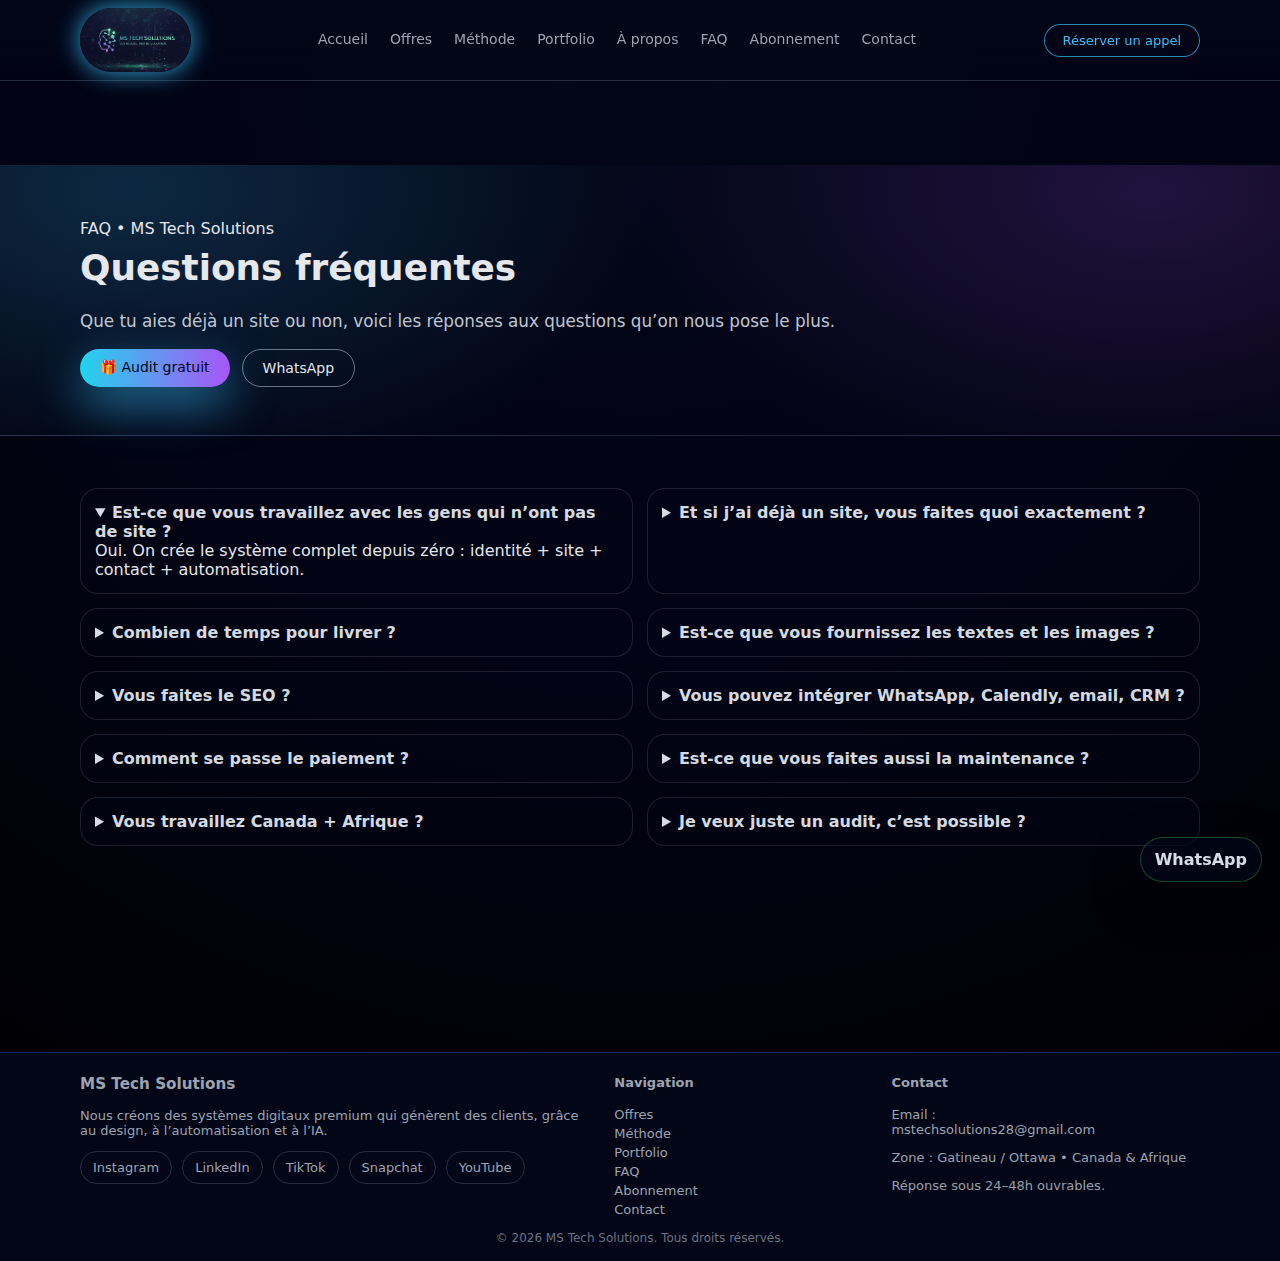
<file: faq.html>
<!DOCTYPE html>
<html lang="fr">
<head>
  <meta charset="UTF-8" />
  <meta name="viewport" content="width=device-width, initial-scale=1.0" />
  <title>FAQ – MS Tech Solutions</title>
  <link rel="stylesheet" href="style.css" />
  <link rel="preconnect" href="https://fonts.googleapis.com">
  <link rel="preconnect" href="https://fonts.gstatic.com" crossorigin>
  <link href="https://fonts.googleapis.com/css2?family=Inter:wght@400;500;600;700&display=swap" rel="stylesheet">
</head>
<body>
  <header class="navbar">
    <div class="container nav-content">
      <div class="logo-area" onclick="window.location.href='index.html'" style="cursor:pointer">
        <img src="ms-logo.jpg" alt="MS Tech Solutions" class="logo-img">
      </div>

      <nav class="nav-links" id="nav-links">
        <a href="index.html">Accueil</a>
        <a href="offres.html">Offres</a>
        <a href="methode.html">Méthode</a>
        <a href="portfolio.html">Portfolio</a>
        <a href="apropos.html">À propos</a>
        <a href="faq.html">FAQ</a>
        <a href="abonnement.html">Abonnement</a>
        <a href="contact.html">Contact</a>
        
      </nav>

      <a class="nav-cta" href="contact.html">Réserver un appel</a>

      <button class="burger" id="burger" aria-label="Menu">
        <span></span><span></span><span></span>
      </button>
    </div>
  </header>

  <main class="page">
    <section class="page-hero">
      <div class="container">
        <span class="badge">FAQ • MS Tech Solutions</span>
        <h1>Questions fréquentes</h1>
        <p class="lead">
          Que tu aies déjà un site ou non, voici les réponses aux questions qu’on nous pose le plus.
        </p>
        <div class="hero-actions">
          <a class="btn btn-primary" href="contact.html">🎁 Audit gratuit</a>
          <a class="btn btn-outline" data-wa data-wa-msg="Salut MS Tech Solutions 👋 J’ai une question (FAQ) : ">WhatsApp</a>
        </div>
      </div>
    </section>

    <section class="section">
      <div class="container">
        <div class="faq-grid">
          <details class="faq-item reveal-up" open>
            <summary>Est-ce que vous travaillez avec les gens qui n’ont pas de site ?</summary>
            <div class="faq-content">
              Oui. On crée le système complet depuis zéro : identité + site + contact + automatisation.
            </div>
          </details>

          <details class="faq-item reveal-up">
            <summary>Et si j’ai déjà un site, vous faites quoi exactement ?</summary>
            <div class="faq-content">
              On analyse ce qui bloque (CTA, structure, vitesse, message, funnel), puis on transforme ton site en machine à leads.
            </div>
          </details>

          <details class="faq-item reveal-up">
            <summary>Combien de temps pour livrer ?</summary>
            <div class="faq-content">
              En général : Starter 5–7 jours, Business 7–10 jours, Empire 14–21 jours (selon complexité et contenu).
            </div>
          </details>

          <details class="faq-item reveal-up">
            <summary>Est-ce que vous fournissez les textes et les images ?</summary>
            <div class="faq-content">
              Oui : on peut proposer des textes premium + images libres de droits. Si tu as déjà ton contenu, on l’optimise.
            </div>
          </details>

          <details class="faq-item reveal-up">
            <summary>Vous faites le SEO ?</summary>
            <div class="faq-content">
              SEO de base (structure, titres, performances, bonnes pratiques). Pour du SEO avancé (blog, stratégie mots-clés), c’est une option.
            </div>
          </details>

          <details class="faq-item reveal-up">
            <summary>Vous pouvez intégrer WhatsApp, Calendly, email, CRM ?</summary>
            <div class="faq-content">
              Oui. C’est même notre spécialité : automatiser le parcours client (formulaire → WhatsApp/email → suivi → rendez-vous).
            </div>
          </details>

          <details class="faq-item reveal-up">
            <summary>Comment se passe le paiement ?</summary>
            <div class="faq-content">
              Simple : 50% au démarrage, 50% à la livraison. Abonnement mensuel optionnel (maintenance/support).
            </div>
          </details>

          <details class="faq-item reveal-up">
            <summary>Est-ce que vous faites aussi la maintenance ?</summary>
            <div class="faq-content">
              Oui. On propose un abonnement (sécurité, mises à jour, petites modifications, support). C’est ce qui garantit la stabilité.
            </div>
          </details>

          <details class="faq-item reveal-up">
            <summary>Vous travaillez Canada + Afrique ?</summary>
            <div class="faq-content">
              Oui : clients au Canada et en Afrique. On s’adapte au marché, aux moyens de paiement et à la réalité terrain.
            </div>
          </details>

          <details class="faq-item reveal-up">
            <summary>Je veux juste un audit, c’est possible ?</summary>
            <div class="faq-content">
              Oui. L’audit est offert : tu repars avec un diagnostic et un plan d’action concret.
            </div>
          </details>
        </div>

        <div class="cta-band reveal-up">
          <div>
            <h3>Tu veux une réponse personnalisée ?</h3>
            <p>En 15 minutes, on te dit exactement quoi faire (avec ou sans site).</p>
          </div>
          <div class="cta-band-actions">
            <a class="btn btn-primary" href="contact.html">Réserver un appel</a>
            <a class="btn btn-outline" data-wa data-wa-msg="Salut MS Tech Solutions 👋 Je veux un audit gratuit. Mon activité : ">WhatsApp</a>
          </div>
        </div>
      </div>
    </section>
  </main>

  <footer class="footer">
    <div class="container footer-grid">
      <div>
        <h3>MS Tech Solutions</h3>
        <p>Nous créons des systèmes digitaux premium qui génèrent des clients, grâce au design, à l’automatisation et à l’IA.</p>

        <div class="footer-social">
           <a href="https://www.instagram.com/ms.tech.solutions" target="_blank" rel="noopener">Instagram</a>
          <a href="https://www.linkedin.com/company/110137253" target="_blank" rel="noopener">LinkedIn</a>
          <a href="https://www.tiktok.com/@ms.tech.solutions" target="_blank" rel="noopener">TikTok</a>
          <a href="https://www.snapchat.com/add/mstech_solution" target="_blank" rel="noopener">Snapchat</a>
          <a href="https://www.youtube.com/@MS-Tech-Solutions" target="_blank" rel="noopener">YouTube</a>
        </div>

      </div>
      <div>
        <h4>Navigation</h4>
        <a href="offres.html">Offres</a>
        <a href="methode.html">Méthode</a>
        <a href="portfolio.html">Portfolio</a>
        <a href="faq.html">FAQ</a>
        <a href="abonnement.html">Abonnement</a>
        <a href="contact.html">Contact</a>
        
      </div>
      <div>
           <h4>Contact</h4>
        <p>
          Email :
          <a href="mailto:mstechsolutions28@gmail.com">mstechsolutions28@gmail.com</a>
        </p>
        <p>Zone : Gatineau / Ottawa • Canada & Afrique</p>
        <p class="muted">Réponse sous 24–48h ouvrables.</p>
      </div>
    </div>
    <div class="footer-bottom">
      © <span id="year"></span> MS Tech Solutions. Tous droits réservés.
    </div>
  </footer>

  <a class="wa-float" data-wa data-wa-msg="Salut MS Tech Solutions 👋 Je veux un audit gratuit. Mon activité : ...">WhatsApp</a>
  <script src="script.js"></script>
</body>
</html>
</file>
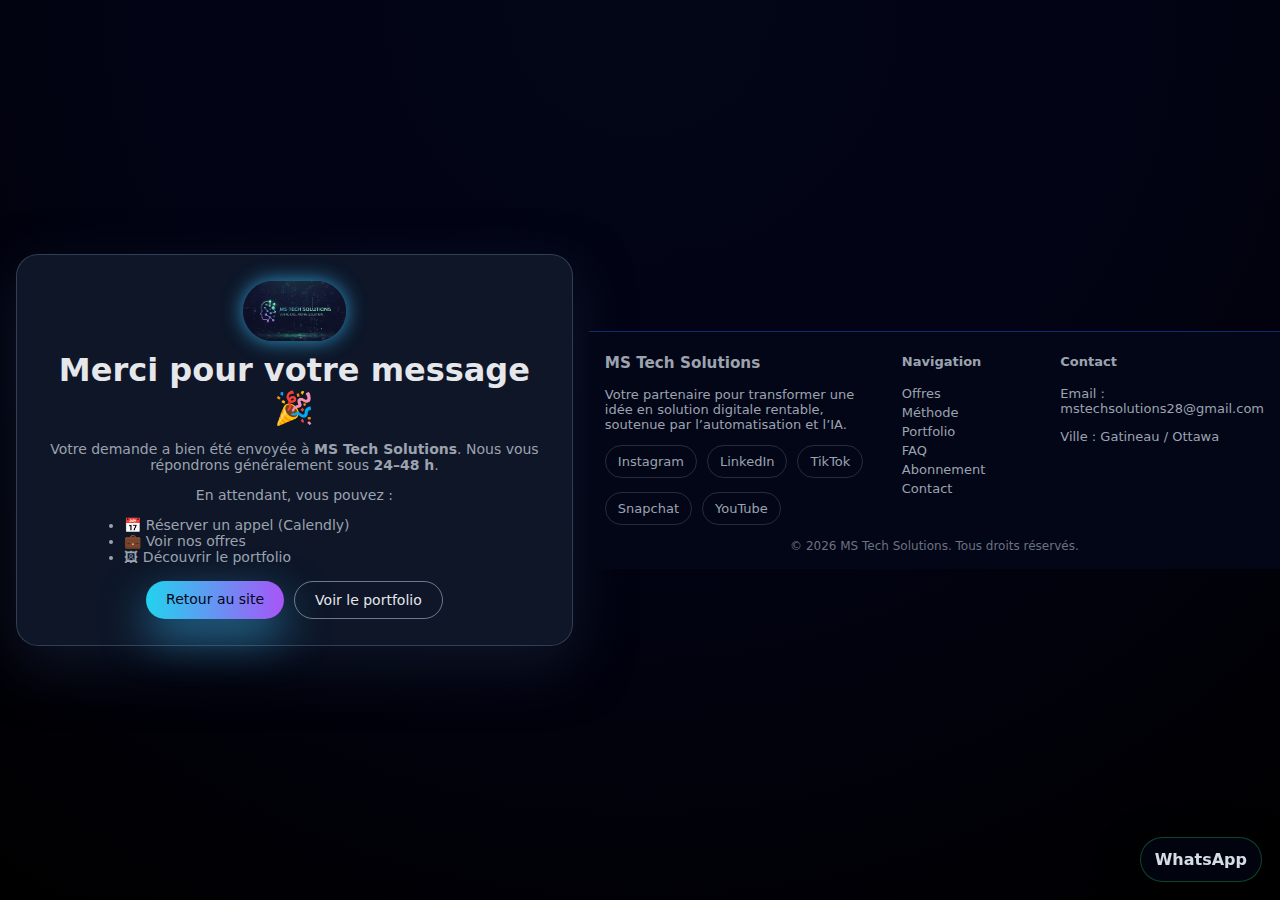
<file: merci.html>
<!DOCTYPE html>
<html lang="fr">
<head>
  <meta charset="UTF-8" />
  <title>Merci – MS Tech Solutions</title>
  <meta name="viewport" content="width=device-width, initial-scale=1" />
  <link rel="stylesheet" href="style.css" />
</head>
<body class="thanks-body">
  <div class="thanks-wrapper">
    <div class="thanks-card">
      <img src="ms-logo.jpg" alt="MS Tech Solutions" class="thanks-logo" />
      <h1>Merci pour votre message 🎉</h1>
      <p>
        Votre demande a bien été envoyée à <strong>MS Tech Solutions</strong>.
        Nous vous répondrons généralement sous <strong>24–48&nbsp;h</strong>.
      </p>
      <p>
        En attendant, vous pouvez :
      </p>
      <ul>
        <li><a href="contact.html">📅 Réserver un appel (Calendly)</a></li>
        <li><a href="offres.html">💼 Voir nos offres</a></li>
        <li><a href="portfolio.html">🖼 Découvrir le portfolio</a></li>
      </ul>
      <div class="thanks-actions">
        <a href="index.html#hero" class="btn btn-primary">Retour au site</a>
        <a href="portfolio.html" class="btn btn-outline">Voir le portfolio</a>
      </div>
    </div>
  </div>
<footer class="footer">
    <div class="container footer-grid">
      <div>
        <h3>MS Tech Solutions</h3>
        <p>
          Votre partenaire pour transformer une idée en solution digitale rentable,
          soutenue par l’automatisation et l’IA.
        </p>

        <div class="footer-social">
      <a href="https://www.instagram.com/ms.tech.solutions" target="_blank" rel="noopener">Instagram</a>
          <a href="https://www.linkedin.com/company/110137253" target="_blank" rel="noopener">LinkedIn</a>
          <a href="https://www.tiktok.com/@ms.tech.solutions" target="_blank" rel="noopener">TikTok</a>
          <a href="https://www.snapchat.com/add/mstech_solution" target="_blank" rel="noopener">Snapchat</a>
          <a href="https://www.youtube.com/@MS-Tech-Solutions" target="_blank" rel="noopener">YouTube</a>
        </div>

      </div>
      <div>
        <h4>Navigation</h4>
        <a href="offres.html">Offres</a>
        <a href="methode.html">Méthode</a>
        <a href="portfolio.html">Portfolio</a>
        <a href="faq.html">FAQ</a>
        <a href="abonnement.html">Abonnement</a>
        <a href="contact.html">Contact</a>
        
      </div>
      <div>
        <h4>Contact</h4>
        <p>
          Email :
          <a href="mailto:mstechsolutions28@gmail.com">mstechsolutions28@gmail.com</a>
        </p>
        <p>Ville : Gatineau / Ottawa</p>
      </div>
    </div>
    <div class="footer-bottom">
      © <span id="year"></span> MS Tech Solutions. Tous droits réservés.
    </div>
  </footer>

  <script src="script.js"></script>

  <!-- WhatsApp flottant -->
  <a class="wa-float" data-wa data-wa-msg="Salut MS Tech Solutions 👋 Je veux un audit gratuit. Mon activité : ...">WhatsApp</a>
</body>
</html>
</file>
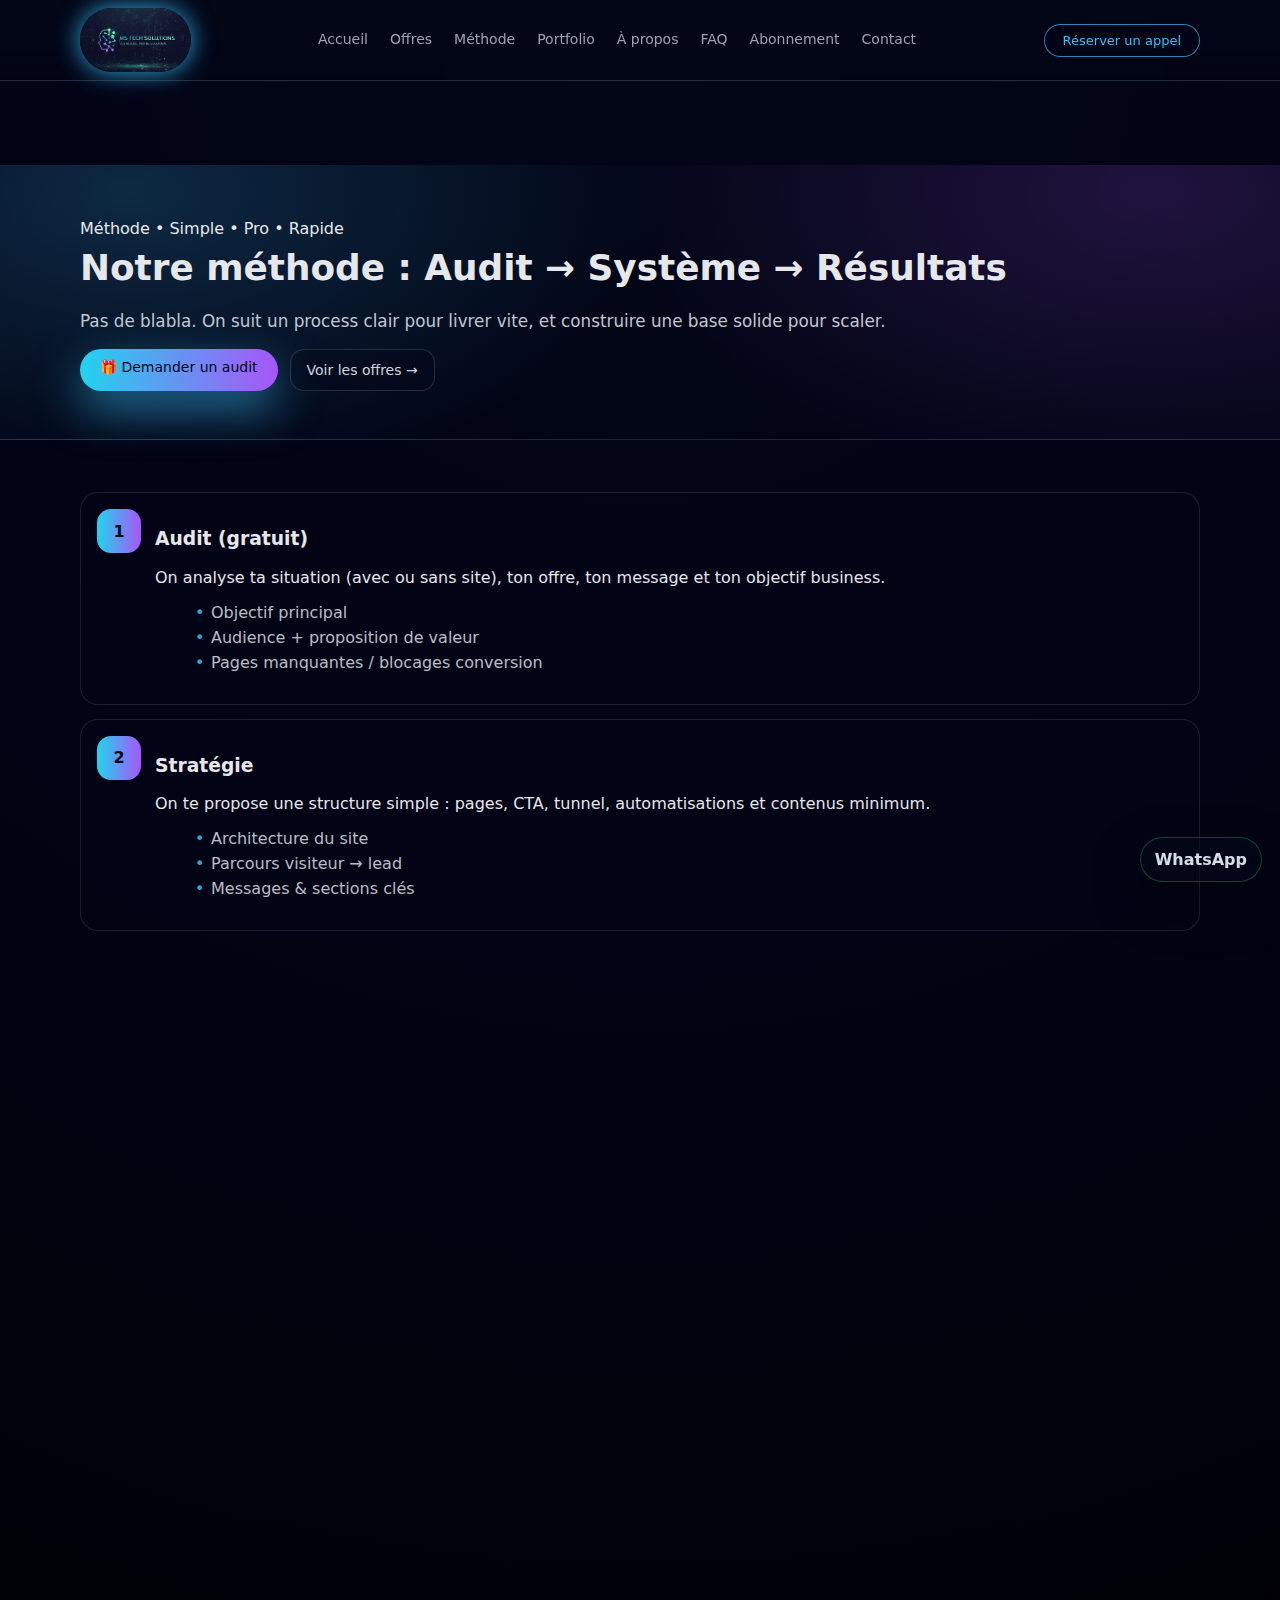
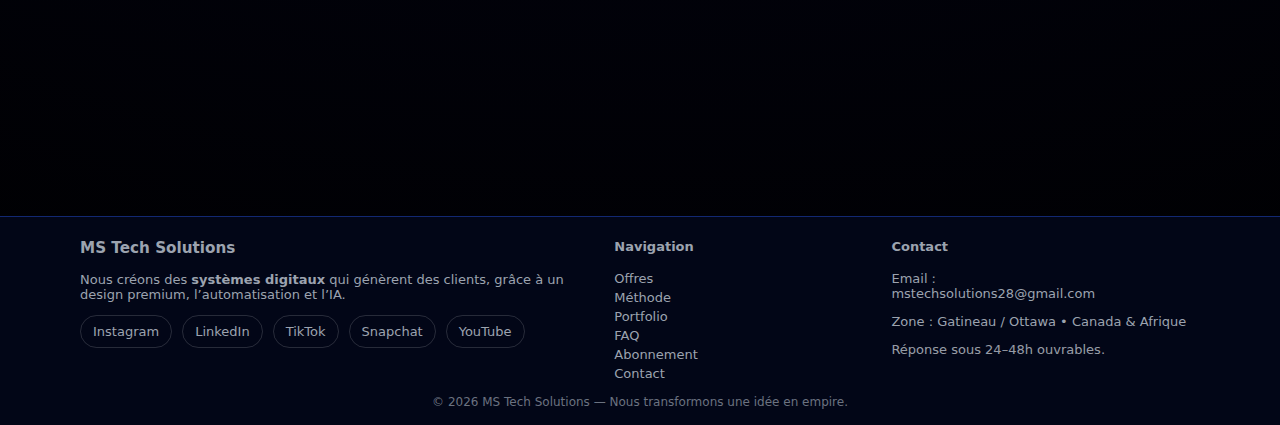
<file: methode.html>
<!DOCTYPE html>
<html lang="fr">
<head>
  <meta charset="UTF-8" />
  <title>Méthode – MS Tech Solutions</title>
  <meta name="viewport" content="width=device-width, initial-scale=1" />
  <meta name="description" content="Notre méthode simple et efficace pour créer un système digital qui génère des clients." />
  <link rel="stylesheet" href="style.css" />
  <meta name="theme-color" content="#020617" />
  <meta property="og:title" content="MS Tech Solutions – Systèmes digitaux qui génèrent des clients" />
  <meta property="og:description" content="Nous créons des sites et automatisations orientés résultats, que vous ayez déjà un site ou non." />
  <meta property="og:type" content="website" />
  <meta property="og:image" content="ms-logo.png" />
  <link rel="icon" href="ms-logo.png" />
</head>
<body>
<header class="navbar">
    <div class="container nav-content">
      <div class="logo-area" onclick="window.location.href='index.html'" style="cursor:pointer">
        <img src="ms-logo.jpg" alt="MS Tech Solutions" class="logo-img">
      </div>

      <nav class="nav-links" id="nav-links">
        <a href="index.html">Accueil</a>
        <a href="offres.html">Offres</a>
        <a href="methode.html">Méthode</a>
        <a href="portfolio.html">Portfolio</a>
        <a href="apropos.html">À propos</a>
        <a href="faq.html">FAQ</a>
        <a href="abonnement.html">Abonnement</a>
        <a href="contact.html">Contact</a>
        
      </nav>

      <a class="nav-cta" href="contact.html">Réserver un appel</a>

      <button class="burger" id="burger" aria-label="Menu">
        <span></span><span></span><span></span>
      </button>
    </div>
  </header>

  <main class="page">
    <section class="page-hero">
      <div class="container">
        <span class="badge">Méthode • Simple • Pro • Rapide</span>
        <h1>Notre méthode : Audit → Système → Résultats</h1>
        <p class="lead">
          Pas de blabla. On suit un process clair pour livrer vite,
          et construire une base solide pour scaler.
        </p>
        <div class="hero-actions">
          <a class="btn btn-primary" href="contact.html">🎁 Demander un audit</a>
          <a class="btn btn-ghost" href="offres.html">Voir les offres →</a>
        </div>
      </div>
    </section>

    <section class="section">
      <div class="container">
        <div class="timeline">
          <div class="timeline-step reveal-up">
            <div class="step-num">1</div>
            <div>
              <h3>Audit (gratuit)</h3>
              <p>On analyse ta situation (avec ou sans site), ton offre, ton message et ton objectif business.</p>
              <ul class="bullets">
                <li>Objectif principal</li>
                <li>Audience + proposition de valeur</li>
                <li>Pages manquantes / blocages conversion</li>
              </ul>
            </div>
          </div>

          <div class="timeline-step reveal-up delay-1">
            <div class="step-num">2</div>
            <div>
              <h3>Stratégie</h3>
              <p>On te propose une structure simple : pages, CTA, tunnel, automatisations et contenus minimum.</p>
              <ul class="bullets">
                <li>Architecture du site</li>
                <li>Parcours visiteur → lead</li>
                <li>Messages & sections clés</li>
              </ul>
            </div>
          </div>

          <div class="timeline-step reveal-up delay-2">
            <div class="step-num">3</div>
            <div>
              <h3>Création / Optimisation</h3>
              <p>On construit (ou améliore) ton site avec un design premium orienté conversion.</p>
              <ul class="bullets">
                <li>Design & contenu</li>
                <li>Performance mobile</li>
                <li>Preuves (portfolio, témoignages, process)</li>
              </ul>
            </div>
          </div>

          <div class="timeline-step reveal-up delay-3">
            <div class="step-num">4</div>
            <div>
              <h3>Automatisation</h3>
              <p>On active les outils qui font le suivi automatique (WhatsApp, email, formulaires, CRM).</p>
              <ul class="bullets">
                <li>Formulaires qualifiants</li>
                <li>Réponses automatiques</li>
                <li>Calendly / prise de rendez-vous</li>
              </ul>
            </div>
          </div>

          <div class="timeline-step reveal-up delay-4">
            <div class="step-num">5</div>
            <div>
              <h3>Livraison + Suivi</h3>
              <p>Mise en ligne, mini-formation et option de maintenance mensuelle pour rester performant.</p>
              <ul class="bullets">
                <li>Checklist qualité</li>
                <li>Sécurité</li>
                <li>Optimisation continue</li>
              </ul>
            </div>
          </div>
        </div>

        <div class="cta-band reveal-up">
          <div>
            <h3>Tu veux un plan clair pour les 30 prochains jours ?</h3>
            <p>On te le donne pendant l’audit (gratuit).</p>
          </div>
          <a class="btn btn-primary" href="contact.html">Réserver un appel</a>
        </div>
      </div>
    </section>
  </main>

<footer class="footer">
    <div class="container footer-grid">
      <div>
        <h3>MS Tech Solutions</h3>
        <p>
          Nous créons des <strong>systèmes digitaux</strong> qui génèrent des clients,
          grâce à un design premium, l’automatisation et l’IA.
        </p>

        <div class="footer-social">
           <a href="https://www.instagram.com/ms.tech.solutions" target="_blank" rel="noopener">Instagram</a>
          <a href="https://www.linkedin.com/company/110137253" target="_blank" rel="noopener">LinkedIn</a>
          <a href="https://www.tiktok.com/@ms.tech.solutions" target="_blank" rel="noopener">TikTok</a>
          <a href="https://www.snapchat.com/add/mstech_solution" target="_blank" rel="noopener">Snapchat</a>
          <a href="https://www.youtube.com/@MS-Tech-Solutions" target="_blank" rel="noopener">YouTube</a>
        </div>
</div>

      <div>
        <h4>Navigation</h4>
        <a href="offres.html">Offres</a>
        <a href="methode.html">Méthode</a>
        <a href="portfolio.html">Portfolio</a>
        <a href="faq.html">FAQ</a>
        <a href="abonnement.html">Abonnement</a>
        <a href="contact.html">Contact</a>
        
      </div>

      <div>
        <h4>Contact</h4>
        <p>
          Email :
          <a href="mailto:mstechsolutions28@gmail.com">mstechsolutions28@gmail.com</a>
        </p>
        <p>Zone : Gatineau / Ottawa • Canada & Afrique</p>
        <p class="muted">Réponse sous 24–48h ouvrables.</p>
      </div>
    </div>

    <div class="footer-bottom">
      © <span id="year"></span> MS Tech Solutions — Nous transformons une idée en empire.
    </div>
  </footer>

  <a class="wa-float" data-wa data-wa-msg="Salut MS Tech Solutions 👋 Je veux un audit gratuit. Voici mon activité : ">WhatsApp</a>
  <script src="script.js"></script>
</body>
</html>
</file>
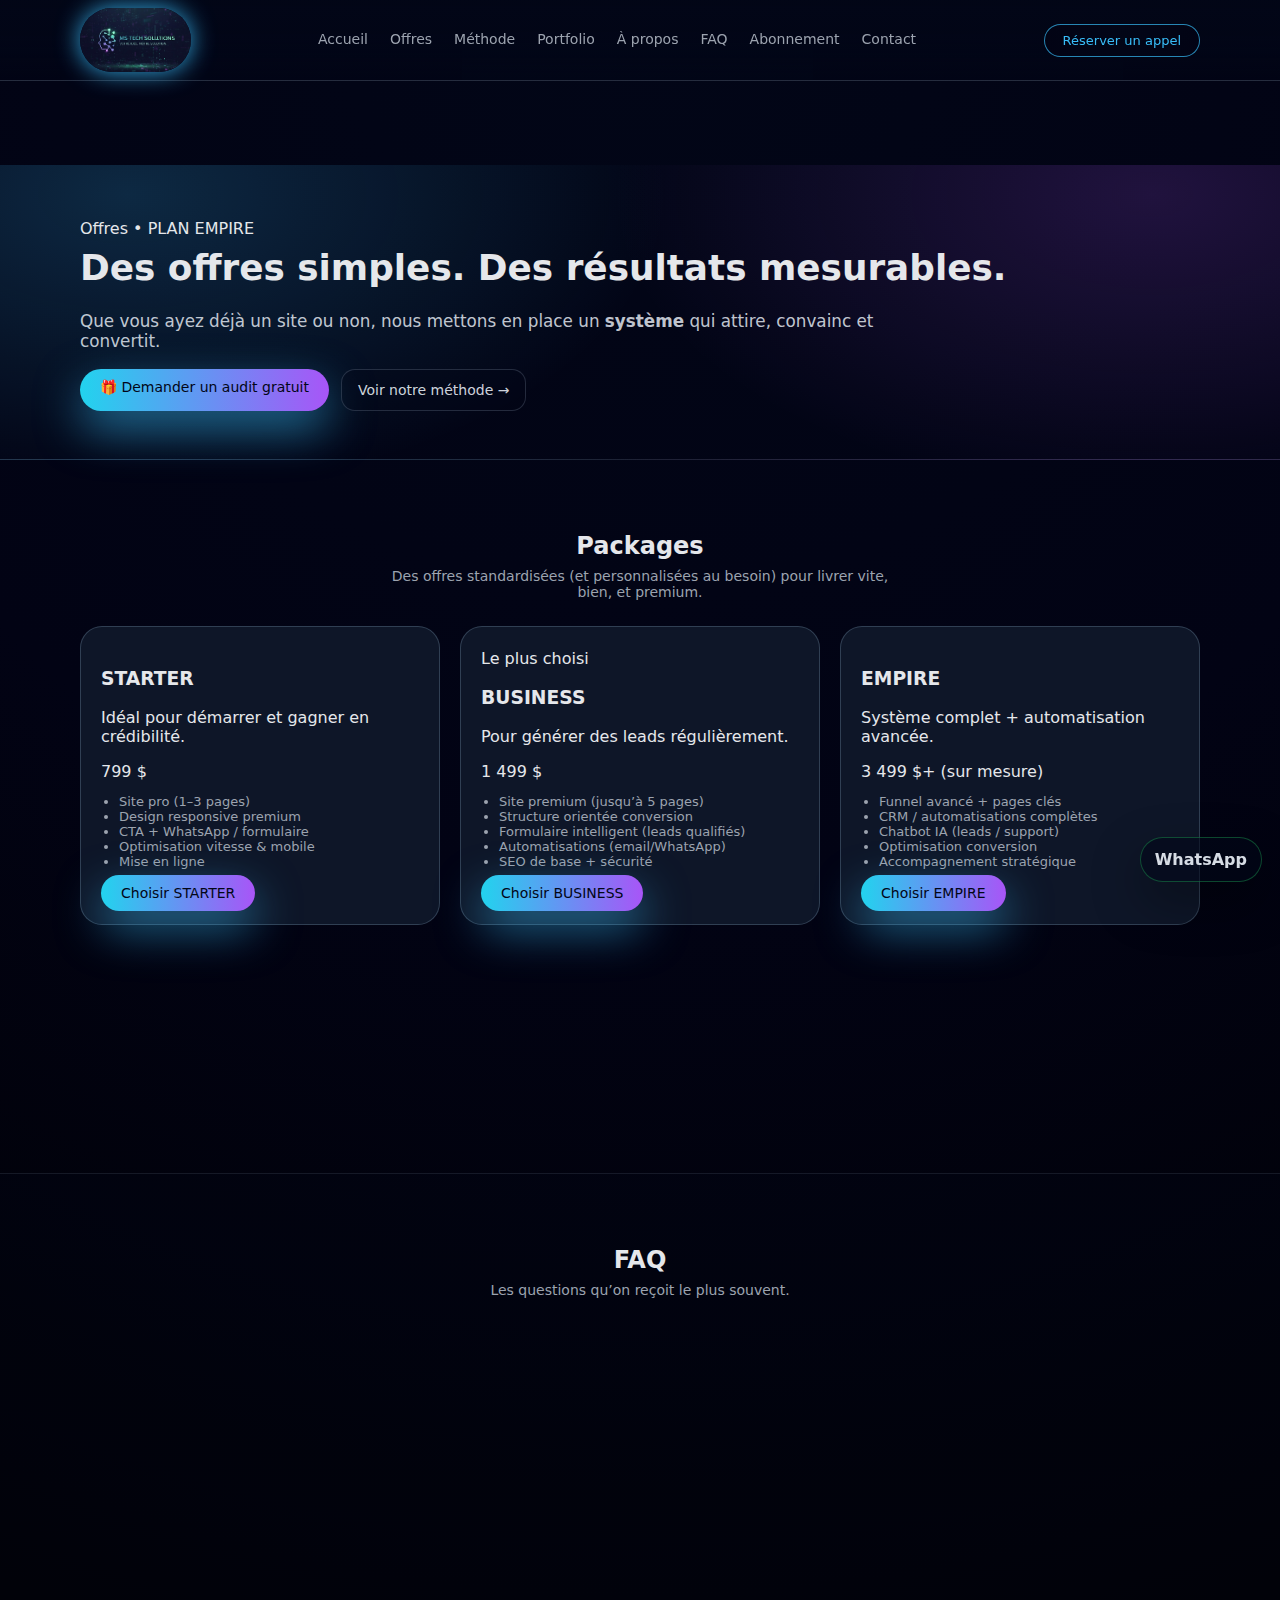
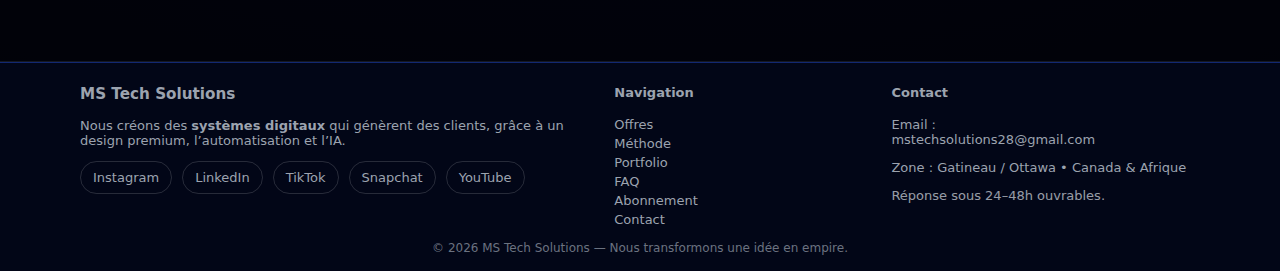
<file: offres.html>
<!DOCTYPE html>
<html lang="fr">
<head>
  <meta charset="UTF-8" />
  <title>Offres – MS Tech Solutions</title>
  <meta name="viewport" content="width=device-width, initial-scale=1" />
  <meta name="description" content="Choisissez une offre claire et premium pour créer ou optimiser votre système digital et générer des clients." />
  <link rel="stylesheet" href="style.css" />
  <meta name="theme-color" content="#020617" />
  <meta property="og:title" content="MS Tech Solutions – Systèmes digitaux qui génèrent des clients" />
  <meta property="og:description" content="Nous créons des sites et automatisations orientés résultats, que vous ayez déjà un site ou non." />
  <meta property="og:type" content="website" />
  <meta property="og:image" content="ms-logo.png" />
  <link rel="icon" href="logo.png" />
</head>
<body>
<header class="navbar">
    <div class="container nav-content">
      <div class="logo-area" onclick="window.location.href='index.html'" style="cursor:pointer">
        <img src="ms-logo.jpg" alt="MS Tech Solutions" class="logo-img">
      </div>

      <nav class="nav-links" id="nav-links">
        <a href="index.html">Accueil</a>
        <a href="offres.html">Offres</a>
        <a href="methode.html">Méthode</a>
        <a href="portfolio.html">Portfolio</a>
        <a href="apropos.html">À propos</a>
        <a href="faq.html">FAQ</a>
        <a href="abonnement.html">Abonnement</a>
        <a href="contact.html">Contact</a>
        
      </nav>

      <a class="nav-cta" href="contact.html">Réserver un appel</a>

      <button class="burger" id="burger" aria-label="Menu">
        <span></span><span></span><span></span>
      </button>
    </div>
  </header>

  <main class="page">
    <section class="page-hero">
      <div class="container">
        <span class="badge">Offres • PLAN EMPIRE</span>
        <h1>Des offres simples. Des résultats mesurables.</h1>
        <p class="lead">
          Que vous ayez déjà un site ou non, nous mettons en place un <strong>système</strong> qui attire,
          convainc et convertit.
        </p>

        <div class="hero-actions">
          <a class="btn btn-primary" href="contact.html">🎁 Demander un audit gratuit</a>
          <a class="btn btn-ghost" href="methode.html">Voir notre méthode →</a>
        </div>
      </div>
    </section>

    <section class="section">
      <div class="container">
        <div class="section-head">
          <h2 class="section-title">Packages</h2>
          <p class="section-subtitle">Des offres standardisées (et personnalisées au besoin) pour livrer vite, bien, et premium.</p>
        </div>

        <div class="pricing-grid">
          <article class="pricing-card reveal-up">
            <h3>STARTER</h3>
            <p class="pricing-desc">Idéal pour démarrer et gagner en crédibilité.</p>
            <div class="pricing-price">799 $</div>
            <ul class="pricing-list">
              <li>Site pro (1–3 pages)</li>
              <li>Design responsive premium</li>
              <li>CTA + WhatsApp / formulaire</li>
              <li>Optimisation vitesse & mobile</li>
              <li>Mise en ligne</li>
            </ul>
            <a class="btn btn-primary w-full" href="contact.html">Choisir STARTER</a>
          </article>

          <article class="pricing-card featured reveal-up delay-1">
            <div class="pricing-tag">Le plus choisi</div>
            <h3>BUSINESS</h3>
            <p class="pricing-desc">Pour générer des leads régulièrement.</p>
            <div class="pricing-price">1 499 $</div>
            <ul class="pricing-list">
              <li>Site premium (jusqu’à 5 pages)</li>
              <li>Structure orientée conversion</li>
              <li>Formulaire intelligent (leads qualifiés)</li>
              <li>Automatisations (email/WhatsApp)</li>
              <li>SEO de base + sécurité</li>
            </ul>
            <a class="btn btn-primary w-full" href="contact.html">Choisir BUSINESS</a>
          </article>

          <article class="pricing-card reveal-up delay-2">
            <h3>EMPIRE</h3>
            <p class="pricing-desc">Système complet + automatisation avancée.</p>
            <div class="pricing-price">3 499 $+ (sur mesure)</div>
            <ul class="pricing-list">
              <li>Funnel avancé + pages clés</li>
              <li>CRM / automatisations complètes</li>
              <li>Chatbot IA (leads / support)</li>
              <li>Optimisation conversion</li>
              <li>Accompagnement stratégique</li>
            </ul>
            <a class="btn btn-primary w-full" href="contact.html">Choisir EMPIRE</a>
          </article>
        </div>

        <div class="callout reveal-up">
          <h3>🔁 Abonnement mensuel (recommandé)</h3>
          <p>Maintenance, sécurité, support, petites modifications et optimisation continue.</p>
          <div class="callout-row">
            <span class="callout-price">149 $ / mois</span>
            <a class="btn btn-ghost" href="contact.html">Ajouter au projet →</a>
          </div>
        </div>
      </div>
    </section>

    <section class="section section-alt">
      <div class="container">
        <div class="section-head">
          <h2 class="section-title">FAQ</h2>
          <p class="section-subtitle">Les questions qu’on reçoit le plus souvent.</p>
        </div>

        <div class="faq-grid">
          <details class="faq-item reveal-up">
            <summary>Je n’ai pas de site. Est-ce que je peux quand même travailler avec vous ?</summary>
            <p>Oui. On crée votre présence depuis zéro, avec une structure orientée conversion, puis on automatisera le suivi des leads.</p>
          </details>
          <details class="faq-item reveal-up delay-1">
            <summary>J’ai déjà un site mais je n’ai pas de clients. Vous faites quoi ?</summary>
            <p>On identifie ce qui bloque (message, CTA, pages manquantes, tunnel, preuves) puis on optimise votre site en machine à leads.</p>
          </details>
          <details class="faq-item reveal-up delay-2">
            <summary>Comment se passe le paiement ?</summary>
            <p>Généralement : 50% au démarrage, 50% à la livraison. Pour les projets plus gros, on peut faire des étapes.</p>
          </details>
          <details class="faq-item reveal-up delay-3">
            <summary>Combien de temps pour livrer ?</summary>
            <p>Starter : 5–7 jours. Business : 7–10 jours. Empire : 14–21 jours (selon le contenu et les automatisations).</p>
          </details>
        </div>

        <div class="cta-band reveal-up">
          <div>
            <h3>Prêt à transformer ton site (ou ton absence de site) en système ?</h3>
            <p>On te propose un audit gratuit et des recommandations concrètes.</p>
          </div>
          <a class="btn btn-primary" href="contact.html">📩 Parler à MS Tech Solutions</a>
        </div>
      </div>
    </section>
  </main>

<footer class="footer">
    <div class="container footer-grid">
      <div>
        <h3>MS Tech Solutions</h3>
        <p>
          Nous créons des <strong>systèmes digitaux</strong> qui génèrent des clients,
          grâce à un design premium, l’automatisation et l’IA.
        </p>

        <div class="footer-social">
         <a href="https://www.instagram.com/ms.tech.solutions" target="_blank" rel="noopener">Instagram</a>
          <a href="https://www.linkedin.com/company/110137253" target="_blank" rel="noopener">LinkedIn</a>
          <a href="https://www.tiktok.com/@ms.tech.solutions" target="_blank" rel="noopener">TikTok</a>
          <a href="https://www.snapchat.com/add/mstech_solution" target="_blank" rel="noopener">Snapchat</a>
          <a href="https://www.youtube.com/@MS-Tech-Solutions" target="_blank" rel="noopener">YouTube</a>
        </div>
</div>

      <div>
        <h4>Navigation</h4>
        <a href="offres.html">Offres</a>
        <a href="methode.html">Méthode</a>
        <a href="portfolio.html">Portfolio</a>
        <a href="faq.html">FAQ</a>
        <a href="abonnement.html">Abonnement</a>
        <a href="contact.html">Contact</a>
        
      </div>

      <div>
        <h4>Contact</h4>
        <p>
          Email :
          <a href="mailto:mstechsolutions28@gmail.com">mstechsolutions28@gmail.com</a>
        </p>
        <p>Zone : Gatineau / Ottawa • Canada & Afrique</p>
        <p class="muted">Réponse sous 24–48h ouvrables.</p>
      </div>
    </div>

    <div class="footer-bottom">
      © <span id="year"></span> MS Tech Solutions — Nous transformons une idée en empire.
    </div>
  </footer>

  <a class="wa-float" data-wa data-wa-msg="Salut MS Tech Solutions 👋 Je veux un audit gratuit. Voici mon activité : ">WhatsApp</a>
  <script src="script.js"></script>
</body>
</html>
</file>
<file: style.css>
:root {
  --bg: #020617;
  --bg-alt: #020314;
  --panel: rgba(15, 23, 42, 0.96);
  --panel-alt: rgba(15, 23, 42, 0.9);
  --primary: #22d3ee;
  --primary-soft: #38bdf8;
  --accent: #a855f7;
  --danger: #fb7185;
  --success: #22c55e;
  --text-main: #e5e7eb;
  --text-muted: #9ca3af;
  --border-subtle: #1f2937;
  --font-sans: system-ui, -apple-system, BlinkMacSystemFont, "Segoe UI",
    sans-serif;
  --radius-md: 14px;
  --radius-lg: 22px;
  --radius-full: 999px;
  --shadow-soft: 0 20px 55px rgba(15, 23, 42, 0.9);
  --transition: 0.25s ease;
}

/* Reset */

*,
*::before,
*::after {
  box-sizing: border-box;
}

html,
body {
  margin: 0;
  padding: 0;
  font-family: var(--font-sans);
  background: radial-gradient(circle at top, #020617 0, #020314 45%, #000 100%);
  color: var(--text-main);
  scroll-behavior: smooth;
}

img {
  max-width: 100%;
  display: block;
}

a {
  color: inherit;
  text-decoration: none;
}

/* Containers */

.container {
  width: min(1120px, 100% - 32px);
  margin: 0 auto;
}

/* ===== NAVBAR ===== */

.navbar {
  position: sticky;
  top: 0;
  z-index: 50;
  backdrop-filter: blur(14px);
  background: linear-gradient(
    to bottom,
    rgba(2, 6, 23, 0.97),
    rgba(2, 6, 23, 0.9),
    transparent
  );
  border-bottom: 1px solid rgba(148, 163, 184, 0.25);
}

.nav-content {
  display: flex;
  align-items: center;
  justify-content: space-between;
  padding: 8px 0;
  gap: 16px;
}

.logo-area {
  display: flex;
  align-items: center;
}

.logo-img {
  height: 64px; /* LOGO AGRANDI */
  width: auto;
  border-radius: 999px;
  box-shadow: 0 0 24px rgba(56, 189, 248, 0.9);
}

/* nav links */

.nav-links {
  display: flex;
  align-items: center;
  gap: 22px;
  font-size: 14px;
}

.nav-links a {
  color: var(--text-muted);
  position: relative;
  padding-bottom: 2px;
}

.nav-links a::after {
  content: "";
  position: absolute;
  left: 0;
  bottom: -4px;
  width: 0;
  height: 2px;
  background: linear-gradient(to right, var(--primary), var(--accent));
  transition: width var(--transition);
}

.nav-links a:hover {
  color: var(--text-main);
}

.nav-links a:hover::after {
  width: 100%;
}

.nav-cta {
  padding: 8px 18px;
  border-radius: var(--radius-full);
  border: 1px solid rgba(56, 189, 248, 0.7);
  background: radial-gradient(circle at top, #020617, #020314);
  color: var(--primary-soft);
  font-size: 13px;
  cursor: pointer;
  transition: var(--transition);
}

.nav-cta:hover {
  background: linear-gradient(90deg, var(--primary), var(--accent));
  color: #020617;
  box-shadow: 0 0 22px rgba(56, 189, 248, 0.9);
}

.burger {
  display: none;
  background: none;
  border: none;
  cursor: pointer;
}

.burger span {
  display: block;
  width: 20px;
  height: 2px;
  border-radius: 999px;
  background: #cbd5f5;
  margin: 3px 0;
}

/* ===== HERO ===== */

.hero {
  position: relative;
  padding: 70px 0 56px;
  overflow: hidden;
}

/* fond animé */

.hero-bg {
  position: absolute;
  inset: 0;
  pointer-events: none;
  z-index: -1;
}

.hero-gradient {
  position: absolute;
  inset: -40%;
  background: radial-gradient(circle at top left, #22d3ee33 0, transparent 50%),
    radial-gradient(circle at bottom right, #a855f733 0, transparent 55%);
  filter: blur(6px);
}

.hero-grid {
  position: absolute;
  inset: 0;
  background-image: linear-gradient(
      rgba(15, 23, 42, 0.7) 1px,
      transparent 1px
    ),
    linear-gradient(
      90deg,
      rgba(15, 23, 42, 0.7) 1px,
      transparent 1px
    );
  background-size: 40px 40px;
  opacity: 0.25;
}

.hero-orb {
  position: absolute;
  border-radius: 999px;
  background: radial-gradient(circle, #22d3ee50, transparent 70%);
  filter: blur(2px);
  animation: float 18s linear infinite alternate;
}

.hero-orb-1 {
  width: 320px;
  height: 320px;
  top: 10%;
  right: 5%;
}

.hero-orb-2 {
  width: 260px;
  height: 260px;
  bottom: -5%;
  left: 10%;
  background: radial-gradient(circle, #a855f755, transparent 70%);
}

@keyframes float {
  from {
    transform: translate3d(0, 0, 0);
  }
  to {
    transform: translate3d(-30px, 18px, 0);
  }
}

.hero-grid-layout {
  display: grid;
  grid-template-columns: minmax(0, 3.2fr) minmax(0, 2.6fr);
  gap: 50px;
  align-items: center;
}

.hero-kicker {
  font-size: 12px;
  text-transform: uppercase;
  letter-spacing: 0.16em;
  color: var(--text-muted);
  margin-bottom: 8px;
}

.hero-text h1 {
  margin: 0 0 18px;
  font-size: clamp(30px, 4vw, 40px);
}

.gradient-text {
  background: linear-gradient(90deg, var(--primary), var(--accent));
  background-clip: text;
  -webkit-background-clip: text;
  color: transparent;
}

.hero-subtitle {
  color: var(--text-muted);
  font-size: 15px;
  max-width: 540px;
}

.hero-actions {
  margin: 22px 0 14px;
  display: flex;
  flex-wrap: wrap;
  gap: 10px;
}

.btn {
  border-radius: var(--radius-full);
  padding: 10px 20px;
  font-size: 14px;
  border: none;
  cursor: pointer;
  transition: var(--transition);
}

.btn-primary {
  background: linear-gradient(90deg, var(--primary), var(--accent));
  color: #020617;
  box-shadow: 0 18px 45px rgba(56, 189, 248, 0.55);
}

.btn-primary:hover {
  filter: brightness(1.08);
  transform: translateY(-1px);
}

.btn-outline {
  background: transparent;
  color: var(--text-main);
  border: 1px solid rgba(148, 163, 184, 0.7);
}

.btn-outline:hover {
  border-color: var(--primary-soft);
  color: var(--primary-soft);
}

.hero-badges {
  display: flex;
  flex-wrap: wrap;
  gap: 8px;
  margin-top: 10px;
  font-size: 11px;
}

.hero-badges span {
  padding: 6px 11px;
  border-radius: var(--radius-full);
  border: 1px solid rgba(55, 65, 81, 0.9);
  background: rgba(15, 23, 42, 0.9);
}

.hero-card {
  background: radial-gradient(circle at top left, #0f172a, #020617);
  border-radius: 26px;
  padding: 22px 22px 18px;
  border: 1px solid rgba(148, 163, 184, 0.22);
  box-shadow: var(--shadow-soft);
}

.ai-head {
  position: relative;
  width: 200px;
  height: 200px;
  border-radius: 120px 140px 120px 90px;
  border: 2px solid rgba(94, 234, 212, 0.9);
  box-shadow: 0 0 18px rgba(94, 234, 212, 0.6);
  margin: 0 auto 22px;
  overflow: hidden;
}

.ai-circle {
  position: absolute;
  width: 10px;
  height: 10px;
  border-radius: 999px;
  background: radial-gradient(circle, #22d3ee, #a855f7);
  box-shadow: 0 0 12px rgba(56, 189, 248, 1);
  animation: pulse 2.4s ease-in-out infinite;
}

.ai-circle.c1 { top: 26px; left: 54px; }
.ai-circle.c2 { top: 46px; right: 30px; animation-delay: 0.2s; }
.ai-circle.c3 { top: 96px; left: 32px; animation-delay: 0.5s; }
.ai-circle.c4 { bottom: 34px; right: 40px; animation-delay: 0.9s; }
.ai-circle.c5 { bottom: 20px; left: 70px; animation-delay: 1.2s; }
.ai-circle.c6 { top: 80px; right: 70px; animation-delay: 1.6s; }

@keyframes pulse {
  0%,
  100% {
    transform: scale(1);
    opacity: 0.9;
  }
  50% {
    transform: scale(1.45);
    opacity: 1;
  }
}

.hero-metrics {
  display: grid;
  grid-template-columns: repeat(3, minmax(0, 1fr));
  gap: 10px;
  font-size: 12px;
}

.metric-value {
  display: block;
  font-size: 18px;
  font-weight: 700;
  color: var(--primary-soft);
}

.metric-label {
  color: var(--text-muted);
}

.hero-note {
  font-size: 12px;
  color: var(--text-muted);
  margin-top: 10px;
}

/* ===== SECTIONS GÉNÉRIQUES ===== */

.section {
  padding: 52px 0;
}

.section-alt {
  background: radial-gradient(circle at top, #020617, #020314);
}

.section-title {
  text-align: center;
  font-size: 24px;
  margin-bottom: 8px;
}

.section-subtitle {
  text-align: center;
  color: var(--text-muted);
  font-size: 14px;
  max-width: 520px;
  margin: 0 auto 26px;
}

.section-subtitle.align-left {
  text-align: left;
}

/* ===== PROBLEM / SOLUTION ===== */

.problem-solution {
  padding-top: 26px;
}

.ps-grid {
  display: grid;
  grid-template-columns: repeat(2, minmax(0, 1fr));
  gap: 20px;
}

.ps-block {
  border-radius: var(--radius-lg);
  padding: 20px;
  background: var(--panel);
  border: 1px solid rgba(51, 65, 85, 0.95);
}

.ps-problem {
  border-left: 3px solid var(--danger);
}

.ps-solution {
  border-left: 3px solid var(--success);
}

.ps-block h2 {
  margin-top: 0;
  margin-bottom: 8px;
}

.ps-block ul {
  padding-left: 18px;
  color: var(--text-muted);
  font-size: 14px;
}

/* ===== SERVICES CARDS ===== */

.cards-grid {
  display: grid;
  grid-template-columns: repeat(3, minmax(0, 1fr));
  gap: 20px;
}

.card {
  background: var(--panel);
  border-radius: var(--radius-lg);
  padding: 20px;
  border: 1px solid rgba(51, 65, 85, 0.95);
  box-shadow: var(--shadow-soft);
  position: relative;
  overflow: hidden;
}

.card::before {
  content: "";
  position: absolute;
  inset: -40%;
  background: radial-gradient(circle at top, rgba(34, 211, 238, 0.18), transparent 55%);
  opacity: 0;
  transition: opacity var(--transition), transform var(--transition);
  transform: translateY(10px);
}

.card:hover::before {
  opacity: 1;
  transform: translateY(0);
}

.card h3 {
  margin-top: 0;
}

.card p {
  color: var(--text-muted);
  font-size: 14px;
}

.card-list {
  margin-top: 10px;
  padding-left: 18px;
  color: var(--text-muted);
  font-size: 13px;
}

/* ===== PROCESS ===== */

.steps-grid {
  display: grid;
  grid-template-columns: repeat(4, minmax(0, 1fr));
  gap: 18px;
}

.step {
  background: var(--panel);
  border-radius: var(--radius-md);
  padding: 18px;
  border: 1px solid rgba(51, 65, 85, 0.95);
}

.step-number {
  display: inline-block;
  font-size: 12px;
  color: var(--primary-soft);
  margin-bottom: 6px;
}

.step p {
  font-size: 13px;
  color: var(--text-muted);
}

/* ===== PRICING ===== */

.pricing-grid {
  display: grid;
  grid-template-columns: repeat(3, minmax(0, 1fr));
  gap: 20px;
}

.pricing-card {
  background: var(--panel);
  border-radius: var(--radius-lg);
  padding: 22px 20px;
  border: 1px solid rgba(51, 65, 85, 0.95);
  position: relative;
}

.pricing-card-featured {
  border-color: var(--primary);
  box-shadow: 0 0 32px rgba(56, 189, 248, 0.4);
  transform: translateY(-4px);
}

.badge-best {
  position: absolute;
  top: 14px;
  right: 16px;
  font-size: 11px;
  padding: 4px 10px;
  border-radius: var(--radius-full);
  background: linear-gradient(90deg, var(--primary), var(--accent));
  color: #020617;
}

.pricing-tagline {
  color: var(--text-muted);
  font-size: 13px;
}

.pricing-price {
  margin: 10px 0;
  font-size: 16px;
}

.pricing-card ul {
  padding-left: 18px;
  font-size: 13px;
  color: var(--text-muted);
  margin-bottom: 14px;
}

/* ===== RESULTS ===== */

.results-grid {
  display: grid;
  grid-template-columns: repeat(3, minmax(0, 1fr));
  gap: 18px;
}

.result-item {
  background: var(--panel);
  border-radius: var(--radius-md);
  padding: 18px;
  border: 1px solid rgba(51, 65, 85, 0.95);
  font-size: 14px;
}

/* ===== CONTACT ===== */

.contact-grid {
  display: grid;
  grid-template-columns: minmax(0, 2.3fr) minmax(0, 3fr);
  gap: 28px;
  align-items: flex-start;
}

.contact-highlights {
  list-style: none;
  padding: 0;
  color: var(--text-muted);
  font-size: 14px;
}

.contact-highlights li {
  margin-bottom: 6px;
}

.contact-calendly-title {
  margin-top: 18px;
  margin-bottom: 8px;
  font-size: 16px;
}

.calendly-wrapper {
  background: var(--panel);
  border-radius: var(--radius-lg);
  border: 1px solid rgba(51, 65, 85, 0.95);
  padding: 8px;
  overflow: hidden;
}

.contact-form {
  background: var(--panel);
  padding: 18px 18px 16px;
  border-radius: var(--radius-lg);
  border: 1px solid rgba(51, 65, 85, 0.95);
}

.form-row {
  display: grid;
  grid-template-columns: repeat(2, minmax(0, 1fr));
  gap: 12px;
}

.form-group {
  display: flex;
  flex-direction: column;
  margin-bottom: 12px;
}

label {
  font-size: 13px;
  margin-bottom: 4px;
}

input,
select,
textarea {
  border-radius: 10px;
  border: 1px solid rgba(55, 65, 81, 0.95);
  background: #020617;
  color: var(--text-main);
  padding: 8px 10px;
  font-size: 13px;
}

input:focus,
select:focus,
textarea:focus {
  outline: none;
  border-color: var(--primary-soft);
  box-shadow: 0 0 0 1px rgba(56, 189, 248, 0.5);
}

.btn-full {
  width: 100%;
  margin-top: 4px;
}

/* ===== Feedback champ message ===== */

.field-feedback {
  font-size: 12px;
  margin-top: 4px;
  min-height: 16px;
}

.field-feedback.error {
  color: var(--danger);
}

.field-feedback.success {
  color: var(--success);
}

/* ===== FOOTER ===== */

.footer {
  border-top: 1px solid rgba(30, 64, 175, 0.6);
  background: #020617;
  padding-top: 22px;
}

.footer-grid {
  display: grid;
  grid-template-columns: 2fr 1fr 1.2fr;
  gap: 20px;
  font-size: 13px;
  color: var(--text-muted);
}

.footer-grid h3,
.footer-grid h4 {
  margin-top: 0;
}

.footer-grid a {
  display: block;
  color: var(--text-muted);
  font-size: 13px;
  margin-bottom: 4px;
}

.footer-grid a:hover {
  color: var(--primary-soft);
}

.footer-bottom {
  text-align: center;
  font-size: 12px;
  color: #6b7280;
  padding: 10px 0 16px;
}

/* ===== REVEAL ANIMATIONS ===== */

.reveal-up {
  opacity: 0;
  transform: translateY(22px);
  transition: opacity 0.6s ease, transform 0.6s ease;
}

.reveal-up.delay-1 {
  transition-delay: 0.1s;
}
.reveal-up.delay-2 {
  transition-delay: 0.2s;
}
.reveal-up.delay-3 {
  transition-delay: 0.3s;
}

.reveal-visible {
  opacity: 1;
  transform: translateY(0);
}

/* ===== HERO PORTFOLIO ===== */

.hero-portfolio {
  padding-top: 70px;
  padding-bottom: 40px;
}

.hero-portfolio-inner {
  padding-top: 20px;
}

/* ===== CARDS PORTFOLIO ===== */

.case-card {
  background: var(--panel);
  border-radius: var(--radius-lg);
  padding: 22px 20px;
  border: 1px solid rgba(51, 65, 85, 0.95);
  box-shadow: var(--shadow-soft);
  margin-bottom: 24px;
}

.case-tag {
  display: inline-block;
  font-size: 11px;
  text-transform: uppercase;
  letter-spacing: 0.12em;
  padding: 4px 10px;
  border-radius: var(--radius-full);
  border: 1px solid rgba(56, 189, 248, 0.7);
  color: var(--primary-soft);
  margin-bottom: 6px;
}

.case-meta {
  font-size: 13px;
  color: var(--text-muted);
}

.case-layout {
  display: grid;
  grid-template-columns: minmax(0, 1.8fr) minmax(0, 2.2fr);
  gap: 18px;
  margin-top: 14px;
}

.case-image img {
  border-radius: 18px;
  height: 100%;
  object-fit: cover;
}

.case-content p {
  font-size: 14px;
  color: var(--text-muted);
}

.case-content ul {
  margin-top: 8px;
  padding-left: 18px;
  font-size: 13px;
  color: var(--text-muted);
}

.case-result {
  margin-top: 8px;
  font-size: 14px;
}

.case-quote {
  margin-top: 6px;
  font-size: 13px;
  font-style: italic;
  color: var(--text-muted);
}

.case-quote-author {
  font-style: normal;
  color: var(--primary-soft);
}

.cta-case {
  text-align: center;
  max-width: 640px;
  margin: 0 auto;
}

.cta-case p {
  color: var(--text-muted);
  font-size: 14px;
  margin-bottom: 16px;
}

/* ===== PAGE MERCI ===== */

.thanks-body {
  min-height: 100vh;
  display: flex;
  align-items: center;
  justify-content: center;
}

.thanks-wrapper {
  width: 100%;
  max-width: 640px;
  margin: 32px auto;
  padding: 0 16px;
}

.thanks-card {
  background: var(--panel);
  border-radius: var(--radius-lg);
  padding: 26px 22px;
  border: 1px solid rgba(51, 65, 85, 0.95);
  text-align: center;
  box-shadow: var(--shadow-soft);
}

.thanks-logo {
  height: 60px;
  width: auto;
  border-radius: 999px;
  margin: 0 auto 10px;
  box-shadow: 0 0 20px rgba(56, 189, 248, 0.8);
}

.thanks-card h1 {
  margin-top: 0;
  margin-bottom: 10px;
}

.thanks-card p {
  color: var(--text-muted);
  font-size: 14px;
}

.thanks-card ul {
  text-align: left;
  max-width: 420px;
  margin: 12px auto 16px;
  font-size: 14px;
  color: var(--text-muted);
}

.thanks-actions {
  display: flex;
  flex-wrap: wrap;
  gap: 10px;
  justify-content: center;
}

/* ===== RESPONSIVE ===== */

@media (max-width: 900px) {
  .hero-grid-layout {
    grid-template-columns: minmax(0, 1fr);
    gap: 34px;
  }

  .hero-card {
    max-width: 360px;
    margin-inline: auto;
    order: -1;
  }

  .ps-grid,
  .cards-grid,
  .steps-grid,
  .pricing-grid,
  .results-grid,
  .contact-grid,
  .footer-grid {
    grid-template-columns: minmax(0, 1fr);
  }

  .case-layout {
    grid-template-columns: minmax(0, 1fr);
  }
}

@media (max-width: 780px) {
  .nav-links {
    position: absolute;
    inset: 56px 16px auto;
    background: rgba(15, 23, 42, 0.98);
    border-radius: var(--radius-md);
    padding: 10px 14px;
    flex-direction: column;
    align-items: flex-start;
    border: 1px solid rgba(51, 65, 85, 0.95);
    display: none;
  }

  .nav-links.open {
    display: flex;
  }

  .nav-cta {
    display: none;
  }

  .burger {
    display: block;
  }

  .form-row {
    grid-template-columns: minmax(0, 1fr);
  }

  .hero {
    padding-top: 60px;
  }
}

@media (max-width: 480px) {
  .hero-text h1 {
    font-size: 26px;
  }

  .hero-metrics {
    grid-template-columns: repeat(2, minmax(0, 1fr));
  }
}



/* ===== MULTI-PAGES (Plan Empire) ===== */
.page { padding-top: 84px; }

.page-hero {
  padding: 54px 0 34px;
  background: radial-gradient(900px 500px at 10% 10%, rgba(56,189,248,.20), transparent 60%),
              radial-gradient(900px 500px at 90% 10%, rgba(168,85,247,.18), transparent 60%);
  border-bottom: 1px solid rgba(148,163,184,.18);
}

.page-hero h1 { font-size: clamp(1.8rem, 2.8vw, 3.1rem); line-height: 1.1; margin-top: 10px; }
.page-hero .lead { max-width: 860px; color: rgba(226,232,240,.86); margin-top: 12px; font-size: 1.05rem; }
.hero-actions { display:flex; gap: 12px; flex-wrap: wrap; margin-top: 18px; }

.btn-ghost {
  display:inline-flex;
  align-items:center;
  justify-content:center;
  gap:8px;
  padding: 12px 16px;
  border-radius: 14px;
  border: 1px solid rgba(148,163,184,.24);
  color: rgba(226,232,240,.92);
  background: rgba(2,6,23,.35);
  transition: var(--transition);
}
.btn-ghost:hover { transform: translateY(-1px); border-color: rgba(56,189,248,.45); box-shadow: 0 0 18px rgba(56,189,248,.18); }

.w-full { width: 100%; }

.section-head { margin-bottom: 18px; }
.section-alt { background: rgba(2,6,23,.25); border-top: 1px solid rgba(148,163,184,.14); border-bottom: 1px solid rgba(148,163,184,.14); }

.callout {
  margin-top: 22px;
  padding: 18px;
  border-radius: 18px;
  border: 1px solid rgba(148,163,184,.22);
  background: rgba(15,23,42,.35);
}
.callout-row { display:flex; align-items:center; justify-content:space-between; gap: 12px; flex-wrap: wrap; margin-top: 10px; }
.callout-price { font-weight: 800; font-size: 1.05rem; color: rgba(226,232,240,.95); }

.faq-grid { display:grid; grid-template-columns: repeat(2, minmax(0,1fr)); gap: 14px; }
@media (max-width: 860px){ .faq-grid{ grid-template-columns: 1fr; } }

.faq-item {
  padding: 14px 14px;
  border-radius: 18px;
  border: 1px solid rgba(148,163,184,.18);
  background: rgba(2,6,23,.35);
}
.faq-item summary {
  cursor:pointer;
  font-weight: 700;
  color: rgba(226,232,240,.95);
  outline:none;
}
.faq-item p { margin-top: 10px; color: rgba(226,232,240,.82); }

.cta-band {
  margin-top: 22px;
  padding: 18px;
  border-radius: 22px;
  border: 1px solid rgba(56,189,248,.28);
  background: radial-gradient(700px 400px at 0% 0%, rgba(56,189,248,.20), transparent 60%),
              rgba(15,23,42,.30);
  display:flex;
  justify-content: space-between;
  align-items: center;
  gap: 16px;
  flex-wrap: wrap;
}

.timeline { display:flex; flex-direction: column; gap: 14px; }
.timeline-step {
  display:grid;
  grid-template-columns: 44px 1fr;
  gap: 14px;
  padding: 16px;
  border-radius: 18px;
  border: 1px solid rgba(148,163,184,.18);
  background: rgba(2,6,23,.35);
}
.step-num {
  width: 44px; height: 44px;
  border-radius: 14px;
  display:flex; align-items:center; justify-content:center;
  font-weight: 800;
  color: #020617;
  background: linear-gradient(90deg, var(--primary), var(--accent));
}
.bullets { margin-top: 10px; display:flex; flex-direction: column; gap: 6px; color: rgba(226,232,240,.82); }
.bullets li { list-style: none; padding-left: 16px; position: relative; }
.bullets li:before { content: "•"; position:absolute; left: 0; color: rgba(56,189,248,.9); }

.two-col { display:grid; grid-template-columns: 1.1fr .9fr; gap: 18px; }
@media (max-width: 980px){ .two-col{ grid-template-columns: 1fr; } }

.value-grid { display:grid; grid-template-columns: repeat(2, minmax(0,1fr)); gap: 12px; margin-top: 10px; }
@media (max-width: 860px){ .value-grid{ grid-template-columns: 1fr; } }

.value-item {
  padding: 14px;
  border-radius: 18px;
  border: 1px solid rgba(148,163,184,.18);
  background: rgba(2,6,23,.35);
}
.value-item h4 { margin-bottom: 6px; }

.socials { display:flex; flex-wrap: wrap; gap: 10px; margin-top: 10px; }
.socials a {
  font-size: .92rem;
  color: rgba(226,232,240,.82);
  border: 1px solid rgba(148,163,184,.22);
  padding: 8px 10px;
  border-radius: 999px;
  transition: var(--transition);
}
.socials a:hover { border-color: rgba(56,189,248,.45); transform: translateY(-1px); }

.muted { color: rgba(226,232,240,.68); }

/* =======================
   PREUVE SOCIALE / TÉMOIGNAGES
======================= */
.testimonials-grid{
  display:grid;
  grid-template-columns: repeat(3, minmax(0,1fr));
  gap: 16px;
  margin-top: 18px;
}
@media (max-width: 900px){
  .testimonials-grid{ grid-template-columns: 1fr; }
}
.testimonial-card{
  border: 1px solid rgba(148,163,184,.18);
  background: rgba(2,6,23,.35);
  border-radius: 22px;
  padding: 18px;
  box-shadow: 0 20px 50px rgba(0,0,0,.25);
}
.testimonial-card .quote{ color: rgba(226,232,240,.88); line-height: 1.6; }
.testimonial-card .who{ margin-top: 12px; display:flex; flex-direction:column; gap: 2px; }
.testimonial-card .who span{ color: rgba(226,232,240,.65); font-size: .92rem; }

/* =======================
   AVANT / APRÈS
======================= */
.before-after-grid{
  display:grid;
  grid-template-columns: repeat(2, minmax(0,1fr));
  gap: 16px;
  margin-top: 18px;
}
@media (max-width: 900px){
  .before-after-grid{ grid-template-columns: 1fr; }
}
.before-after-card{
  border: 1px solid rgba(148,163,184,.18);
  background: rgba(2,6,23,.35);
  border-radius: 22px;
  padding: 18px;
}
.before-after-top{ display:flex; align-items:flex-start; justify-content:space-between; gap: 12px; }
.before-after-top h3{ margin:0; }
.before-after-top .pill{
  font-size: .82rem;
  border: 1px solid rgba(56,189,248,.35);
  color: rgba(226,232,240,.85);
  padding: 6px 10px;
  border-radius: 999px;
  white-space: nowrap;
}
.before-after-cols{ display:grid; grid-template-columns: repeat(2, minmax(0,1fr)); gap: 12px; margin-top: 14px; }
@media (max-width: 600px){ .before-after-cols{ grid-template-columns: 1fr; } }
.ba-box{
  border-radius: 16px;
  border: 1px solid rgba(148,163,184,.16);
  overflow:hidden;
  background: rgba(15,23,42,.55);
}
.ba-label{
  font-weight: 600;
  padding: 10px 12px;
  border-bottom: 1px solid rgba(148,163,184,.16);
  color: rgba(226,232,240,.86);
}
.ba-img{
  height: 170px;
  display:flex;
  align-items:center;
  justify-content:center;
  color: rgba(226,232,240,.55);
  font-size: .95rem;
  background: linear-gradient(135deg, rgba(56,189,248,.08), rgba(34,197,94,.06));
}
.ba-list{ margin: 14px 0 0; padding-left: 18px; color: rgba(226,232,240,.78); }

/* =======================
   FAQ
======================= */
.faq-wrap{ margin-top: 18px; display:grid; grid-template-columns: 1.1fr .9fr; gap: 16px; }
@media (max-width: 900px){ .faq-wrap{ grid-template-columns: 1fr; } }
.faq-card{
  border: 1px solid rgba(148,163,184,.18);
  background: rgba(2,6,23,.35);
  border-radius: 22px;
  padding: 18px;
}
.faq-card details{
  border: 1px solid rgba(148,163,184,.16);
  border-radius: 18px;
  padding: 12px 14px;
  background: rgba(15,23,42,.45);
  margin-bottom: 12px;
}
.faq-card summary{
  cursor: pointer;
  font-weight: 600;
  color: rgba(226,232,240,.9);
}
.faq-card details p{
  margin: 10px 0 0;
  color: rgba(226,232,240,.78);
  line-height: 1.6;
}
.faq-side{
  border: 1px solid rgba(148,163,184,.18);
  background: rgba(2,6,23,.35);
  border-radius: 22px;
  padding: 18px;
  position: sticky;
  top: 14px;
  height: fit-content;
}
.faq-side h3{ margin-top:0; }

/* =======================
   WHATSAPP FLOAT
======================= */
.wa-float{
  position: fixed;
  right: 18px;
  bottom: 18px;
  z-index: 999;
  padding: 12px 14px;
  border-radius: 999px;
  border: 1px solid rgba(34,197,94,.35);
  background: rgba(2,6,23,.6);
  color: rgba(226,232,240,.95);
  font-weight: 700;
  text-decoration: none;
  box-shadow: 0 20px 50px rgba(0,0,0,.35);
  transition: var(--transition);
}
.wa-float:hover{ transform: translateY(-2px); border-color: rgba(34,197,94,.65); }


/* ===== FOOTER SOCIAL ===== */
.footer-social{
  display:flex;
  flex-wrap:wrap;
  gap:10px;
  margin-top:12px;
}
.footer-social a{
  padding:8px 12px;
  border:1px solid rgba(255,255,255,.15);
  border-radius:999px;
  text-decoration:none;
  display:inline-block;
}
.footer-social a:hover{ transform: translateY(-1px); }


/* ===== FORM ERRORS ===== */
.error{
  display:block;
  margin-top:6px;
  font-size:0.85rem;
  color:#ff5c5c;
}
.success{
  display:block;
  margin-top:6px;
  font-size:0.85rem;
  color:#2dd4bf;
}
.card a {
  position: relative;
  z-index: 10;
  pointer-events: auto;
}
section::before,
section::after {
  pointer-events: none;
}
section {
  position: relative;
  z-index: 1;
}


form.submitted input:invalid, form.submitted textarea:invalid, form.submitted select:invalid{ border-color:#ff5c5c; }
input:valid, textarea:valid, select:valid{ border-color:#2dd4bf; }
</file>
